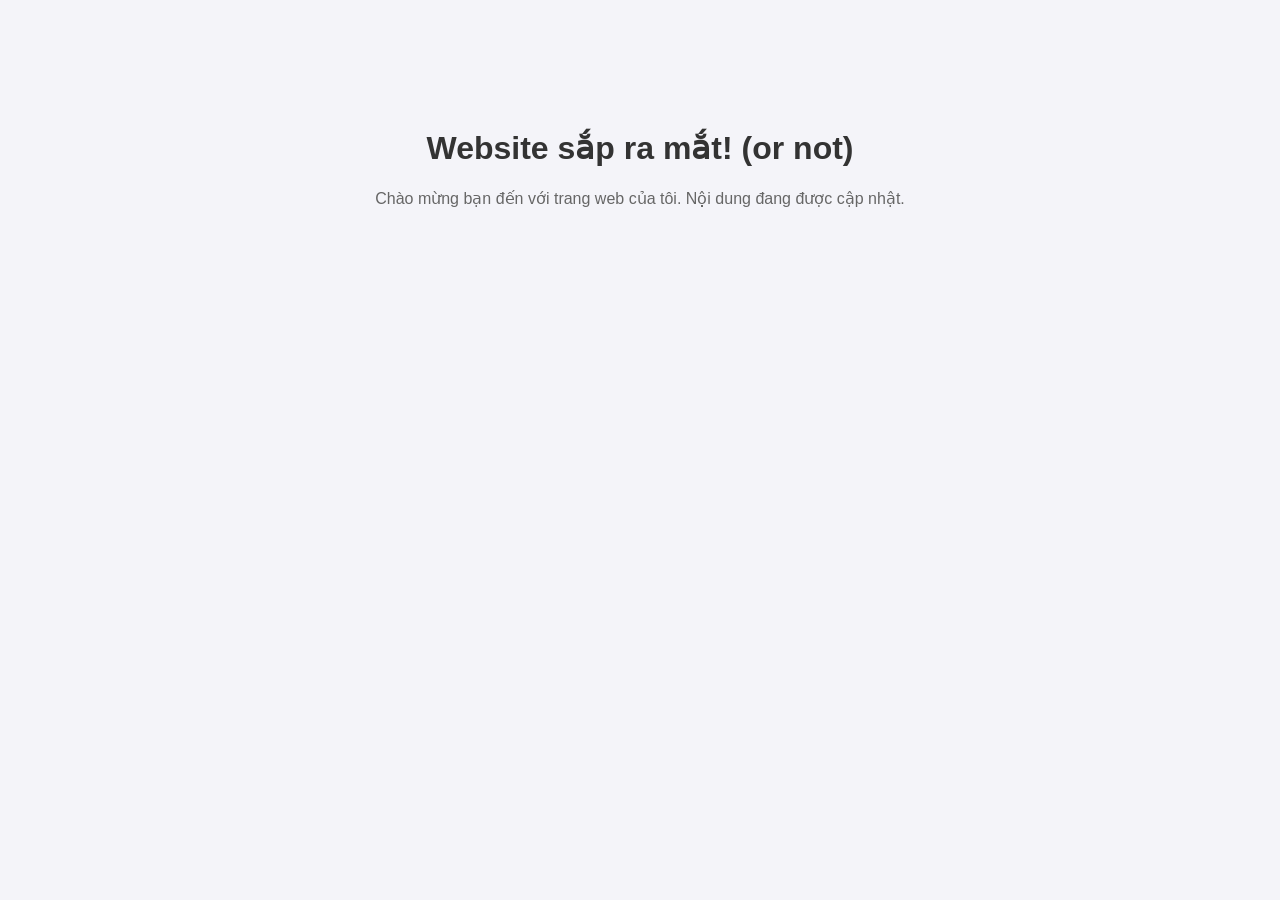
<file: index.html>
<!DOCTYPE html>
<html lang="vi">
<head>
    <meta charset="UTF-8">
    <title>Trang web đang phát triển</title>
    <style>
        body { font-family: Arial, sans-serif; text-align: center; padding-top: 100px; background-color: #f4f4f9; }
        h1 { color: #333; }
        p { color: #666; }
    </style>
</head>
<body>
    <h1>Website sắp ra mắt! (or not)</h1>
    <p>Chào mừng bạn đến với trang web của tôi. Nội dung đang được cập nhật.</p>
</body>
</html>
</file>
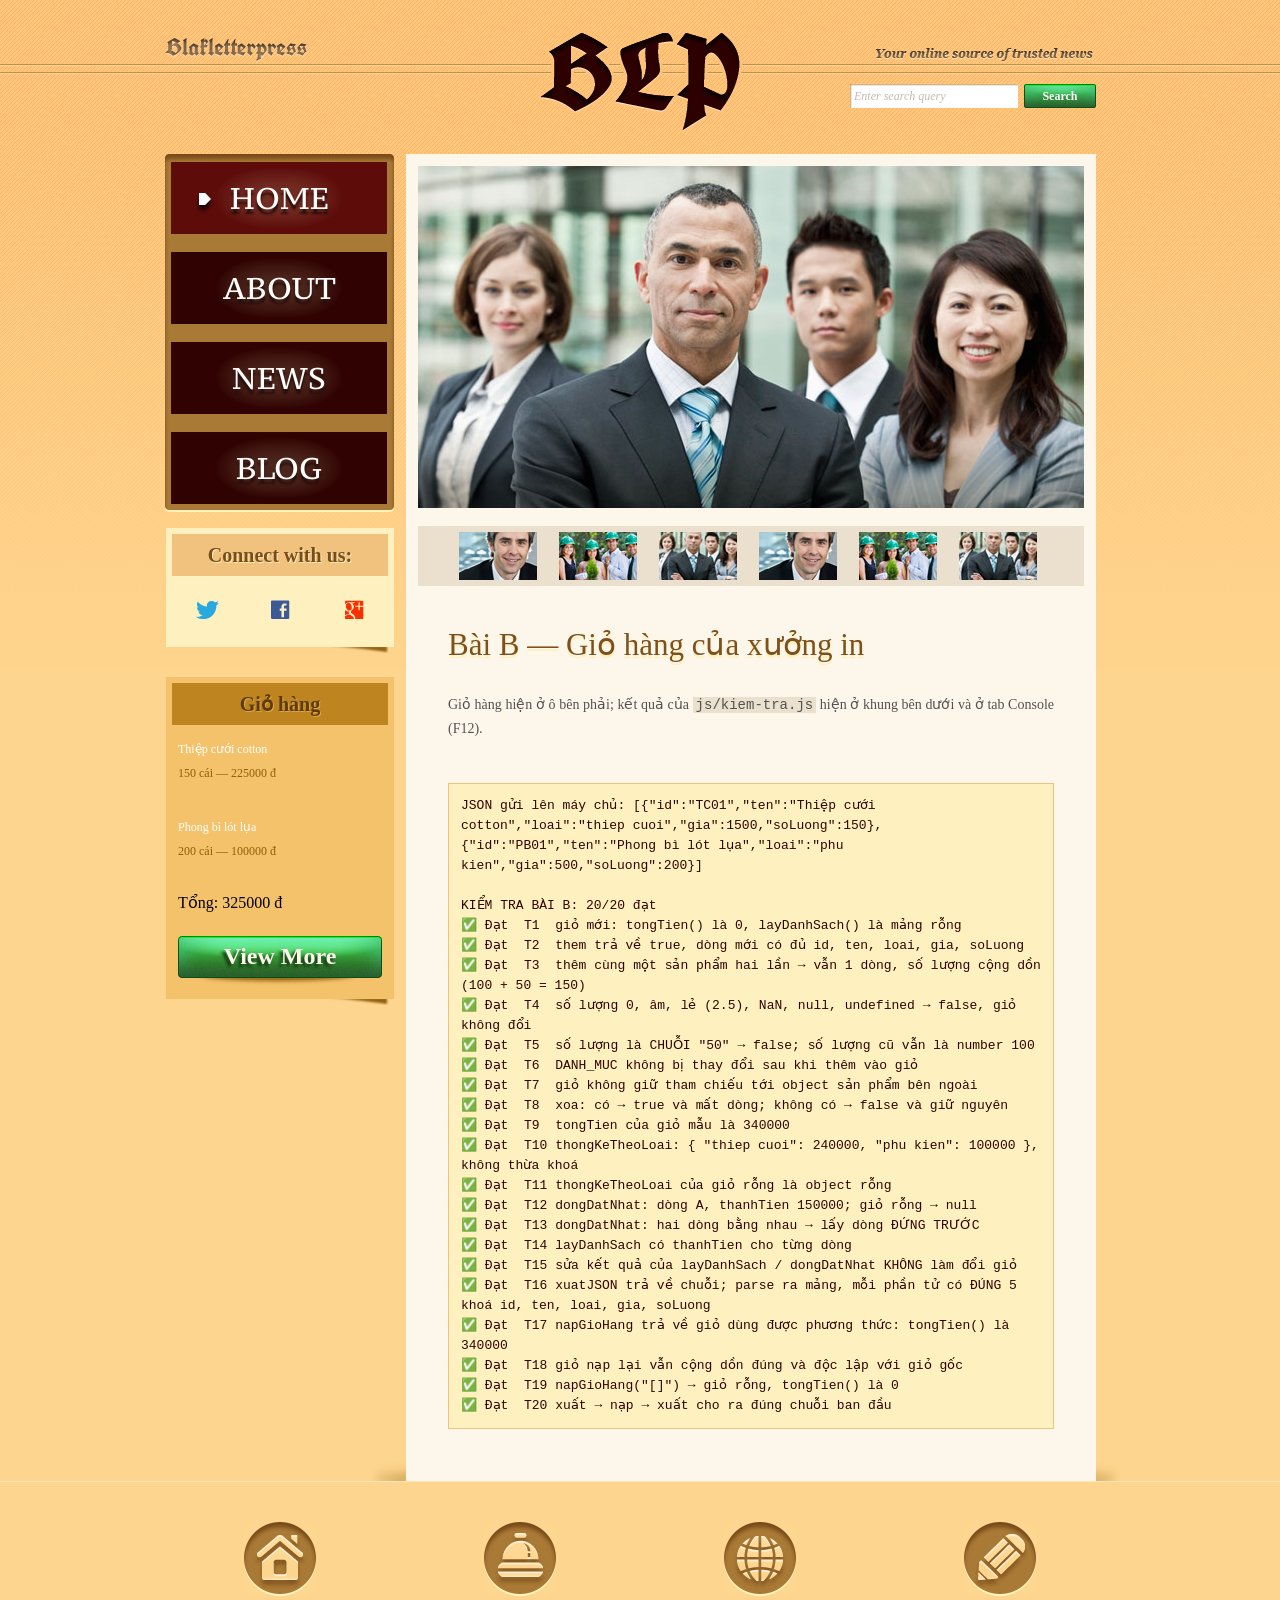
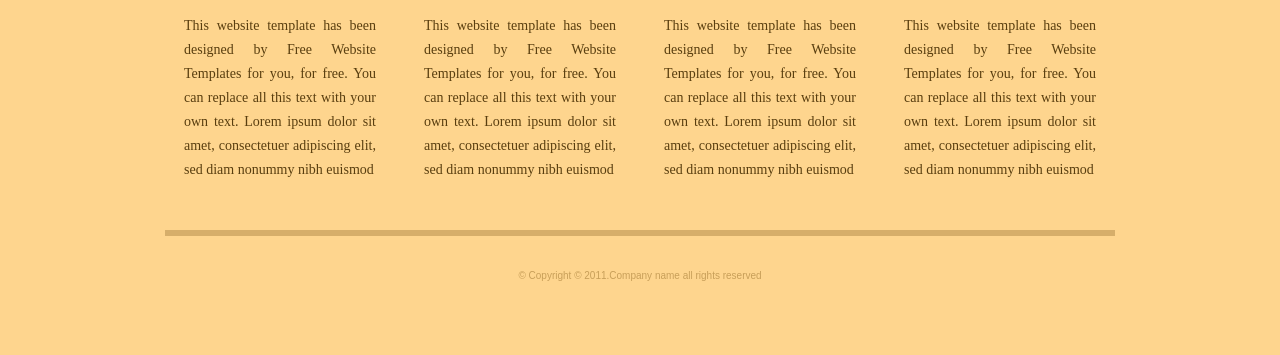
<file: BaiTap2JS/index.html>
<!DOCTYPE html>
<!-- Website template by freewebsitetemplates.com -->
<html>
<head>
	<meta charset="UTF-8">
	<title>Bài B – Giỏ hàng | Blakletterpress</title>
	<link rel="stylesheet" href="css/style.css" type="text/css">
	<link rel="stylesheet" href="css/bai-js.css" type="text/css">
</head>
<body>
	<div id="page">
		<div id="header">
			<div id="motto">
				<a href="index.html" class="sitename"><img src="images/blakletterpress.png" height="24" width="142" alt="SiteName"></a>
				<p>
					<img src="images/header-text.png" height="14" width="218" alt="Text">
				</p>
			</div>
			<div id="logo">
				<a href="index.html"><img src="images/logo.png" alt="LOGO"></a>
			</div>
			<div id="searchbar">
				<form action="#" method="post">
					<input type="text" value="Enter search query" class="txtfield" onBlur="javascript:if(this.value==''){this.value=this.defaultValue;}" onFocus="javascript:if(this.value==this.defaultValue){this.value='';}">
					<input type="submit" value="Search" class="btn">
				</form>
			</div>
		</div>
		<div id="contents">
			<div id="main">
				<div id="gallery">
					<div>
						<img src="images/team-large.jpg" alt="Img">
					</div>
					<ul>
						<li>
							<img src="images/smiling.jpg" alt="Img">
						</li>
						<li>
							<img src="images/ecofriends.jpg" alt="Img">
						</li>
						<li>
							<img src="images/team.jpg" alt="Img">
						</li>
						<li>
							<img src="images/smiling.jpg" alt="Img">
						</li>
						<li>
							<img src="images/ecofriends.jpg" alt="Img">
						</li>
						<li>
							<img src="images/team.jpg" alt="Img">
						</li>
					</ul>
				</div>
				<div class="body">
					<h1>Bài B — Giỏ hàng của xưởng in</h1>
					<p>
						Giỏ hàng hiện ở ô bên phải; kết quả của <code>js/kiem-tra.js</code> hiện ở khung bên dưới và ở tab Console (F12).
					</p>
					<pre id="ket-qua"></pre>
				</div>
			</div>
			<div id="sidebar">
				<div id="navigation">
					<div>
						<ul>
							<li class="selected">
								<a href="index.html">Home</a>
							</li>
							<li>
								<a href="about.html">About</a>
							</li>
							<li>
								<a href="news.html">News</a>
							</li>
							<li>
								<a href="blog.html">Blog</a>
							</li>
						</ul>
					</div>
				</div>
				<div class="section">
					<div id="connect">
						<h2>Connect with us:</h2>
						<a href="http://freewebsitetemplates.com/go/twitter/" target="_blank" class="twitter"></a> <a href="http://freewebsitetemplates.com/go/facebook/" target="_blank" class="facebook"></a> <a href="http://freewebsitetemplates.com/go/googleplus/" target="_blank" class="googleplus"></a>
					</div>
				</div>
				<div class="section">
					<div id="posts">
						<h2>Giỏ hàng</h2>
						<ul id="gio-hang">
							<li>
								<h5>Title Sample One</h5>
								<p>
									Lorem ipsum dolor sit amet, consectetur adipiscing elit. Donec eleifend ligula vel velit varius
								</p>
								<a href="news.html" class="more">Read more</a>
							</li>
							<li>
								<h5>Title Sample One</h5>
								<p>
									Lorem ipsum dolor sit amet, consectetur adipiscing elit. Donec eleifend ligula vel velit varius
								</p>
								<a href="news.html" class="more">Read more</a>
							</li>
						</ul>
						<a href="news.html" class="btn2">View More</a>
					</div>
				</div>
			</div>
		</div>
		<div id="footer">
			<div>
				<ul id="featured">
					<li>
						<a href="index.html" class="home"></a>
						<p>
							This website template has been designed by Free Website Templates for you, for free. You can replace all this text with your own text. Lorem ipsum dolor sit amet, consectetuer adipiscing elit, sed diam nonummy nibh euismod
						</p>
					</li>
					<li>
						<a href="index.html" class="bell"></a>
						<p>
							This website template has been designed by Free Website Templates for you, for free. You can replace all this text with your own text. Lorem ipsum dolor sit amet, consectetuer adipiscing elit, sed diam nonummy nibh euismod
						</p>
					</li>
					<li>
						<a href="index.html" class="globe"></a>
						<p>
							This website template has been designed by Free Website Templates for you, for free. You can replace all this text with your own text. Lorem ipsum dolor sit amet, consectetuer adipiscing elit, sed diam nonummy nibh euismod
						</p>
					</li>
					<li>
						<a href="index.html" class="pencil"></a>
						<p>
							This website template has been designed by Free Website Templates for you, for free. You can replace all this text with your own text. Lorem ipsum dolor sit amet, consectetuer adipiscing elit, sed diam nonummy nibh euismod
						</p>
					</li>
				</ul>
				<p id="footnote">
					© Copyright © 2011.Company name all rights reserved
				</p>
			</div>
		</div>
	</div>
	<script src="js/ho-tro.js"></script>
	<script src="js/bai-b-gio-hang.js"></script>
	<script src="js/kiem-tra.js"></script>
</body>
</html>
</file>
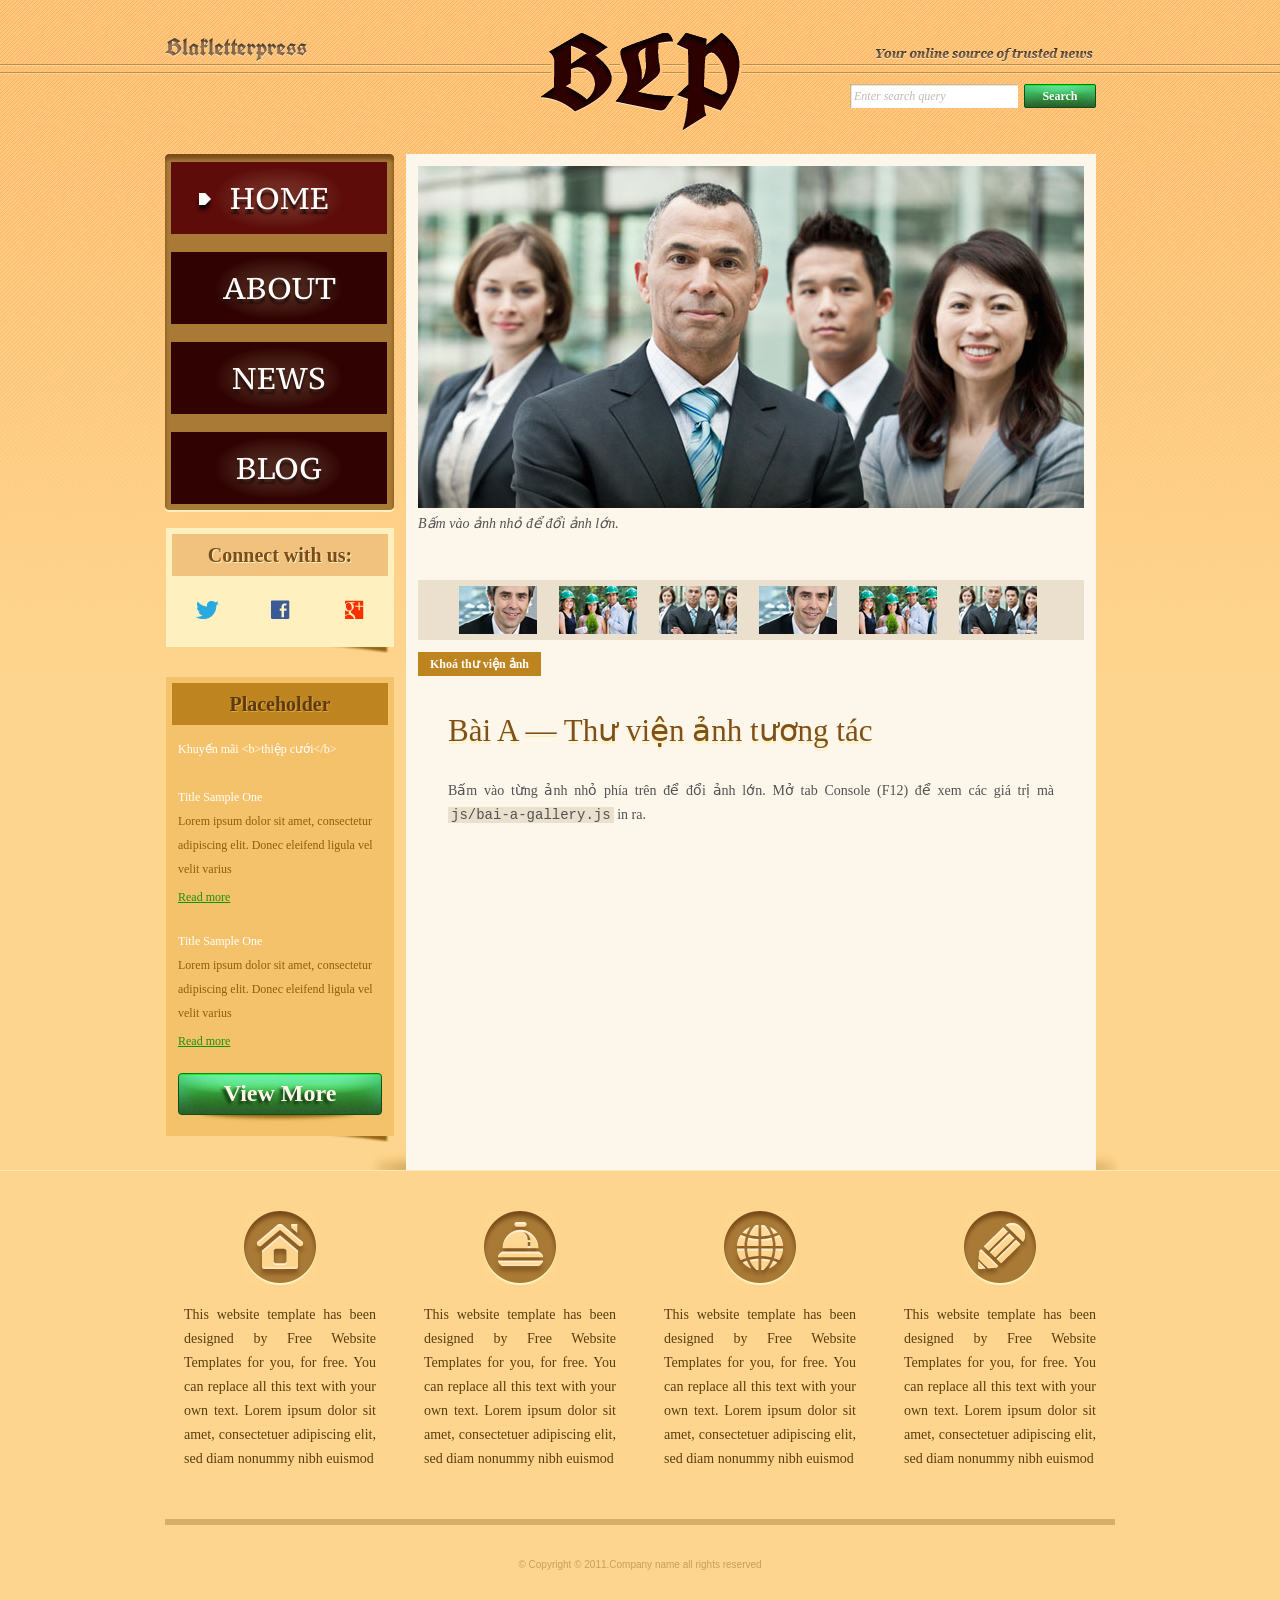
<file: BaiTap3JS/index.html>
<!DOCTYPE html>
<!-- Website template by freewebsitetemplates.com -->
<html>
<head>
	<meta charset="UTF-8">
	<title>Bài A – Thư viện ảnh | Blakletterpress</title>
	<link rel="stylesheet" href="css/style.css" type="text/css">
	<link rel="stylesheet" href="css/bai-js.css" type="text/css">
</head>
<body>
	<div id="page">
		<div id="header">
			<div id="motto">
				<a href="index.html" class="sitename"><img src="images/blakletterpress.png" height="24" width="142" alt="SiteName"></a>
				<p>
					<img src="images/header-text.png" height="14" width="218" alt="Text">
				</p>
			</div>
			<div id="logo">
				<a href="index.html"><img src="images/logo.png" alt="LOGO"></a>
			</div>
			<div id="searchbar">
				<form action="#" method="post">
					<input type="text" id="o-tim-kiem" value="Enter search query" class="txtfield">
					<input type="submit" value="Search" class="btn">
				</form>
			</div>
		</div>
		<div id="contents">
			<div id="main">
				<div id="gallery">
					<div>
						<img src="images/team-large.jpg" alt="Img">
					</div>
					<ul>
						<li>
							<img src="images/smiling.jpg" alt="meeting">
						</li>
						<li>
							<img src="images/ecofriends.jpg" alt="team-large">
						</li>
						<li>
							<img src="images/team.jpg" alt="team-large">
						</li>
						<li>
							<img src="images/smiling.jpg" alt="meeting">
						</li>
						<li>
							<img src="images/ecofriends.jpg" alt="team-large">
						</li>
						<li>
							<img src="images/team.jpg" alt="team-large">
						</li>
					</ul>
					<button type="button" id="nut-khoa">Khoá thư viện ảnh</button>
				</div>
				<div class="body">
					<h1>Bài A — Thư viện ảnh tương tác</h1>
					<p>
						Bấm vào từng ảnh nhỏ phía trên để đổi ảnh lớn. Mở tab Console (F12) để xem các giá trị mà <code>js/bai-a-gallery.js</code> in ra.
					</p>
				</div>
			</div>
			<div id="sidebar">
				<div id="navigation">
					<div>
						<ul>
							<li class="selected">
								<a href="index.html">Home</a>
							</li>
							<li>
								<a href="about.html">About</a>
							</li>
							<li>
								<a href="news.html">News</a>
							</li>
							<li>
								<a href="blog.html">Blog</a>
							</li>
						</ul>
					</div>
				</div>
				<div class="section">
					<div id="connect">
						<h2>Connect with us:</h2>
						<a href="http://freewebsitetemplates.com/go/twitter/" target="_blank" class="twitter"></a> <a href="http://freewebsitetemplates.com/go/facebook/" target="_blank" class="facebook"></a> <a href="http://freewebsitetemplates.com/go/googleplus/" target="_blank" class="googleplus"></a>
					</div>
				</div>
				<div class="section">
					<div id="posts">
						<h2>Placeholder</h2>
						<ul>
							<li>
								<h5>Title Sample One</h5>
								<p>
									Lorem ipsum dolor sit amet, consectetur adipiscing elit. Donec eleifend ligula vel velit varius
								</p>
								<a href="news.html" class="more">Read more</a>
							</li>
							<li>
								<h5>Title Sample One</h5>
								<p>
									Lorem ipsum dolor sit amet, consectetur adipiscing elit. Donec eleifend ligula vel velit varius
								</p>
								<a href="news.html" class="more">Read more</a>
							</li>
						</ul>
						<a href="news.html" class="btn2">View More</a>
					</div>
				</div>
			</div>
		</div>
		<div id="footer">
			<div>
				<ul id="featured">
					<li>
						<a href="index.html" class="home"></a>
						<p>
							This website template has been designed by Free Website Templates for you, for free. You can replace all this text with your own text. Lorem ipsum dolor sit amet, consectetuer adipiscing elit, sed diam nonummy nibh euismod
						</p>
					</li>
					<li>
						<a href="index.html" class="bell"></a>
						<p>
							This website template has been designed by Free Website Templates for you, for free. You can replace all this text with your own text. Lorem ipsum dolor sit amet, consectetuer adipiscing elit, sed diam nonummy nibh euismod
						</p>
					</li>
					<li>
						<a href="index.html" class="globe"></a>
						<p>
							This website template has been designed by Free Website Templates for you, for free. You can replace all this text with your own text. Lorem ipsum dolor sit amet, consectetuer adipiscing elit, sed diam nonummy nibh euismod
						</p>
					</li>
					<li>
						<a href="index.html" class="pencil"></a>
						<p>
							This website template has been designed by Free Website Templates for you, for free. You can replace all this text with your own text. Lorem ipsum dolor sit amet, consectetuer adipiscing elit, sed diam nonummy nibh euismod
						</p>
					</li>
				</ul>
				<p id="footnote">
					© Copyright © 2011.Company name all rights reserved
				</p>
			</div>
		</div>
	</div>
	<script src="js/bai-a-gallery.js"></script>
</body>
</html>
</file>
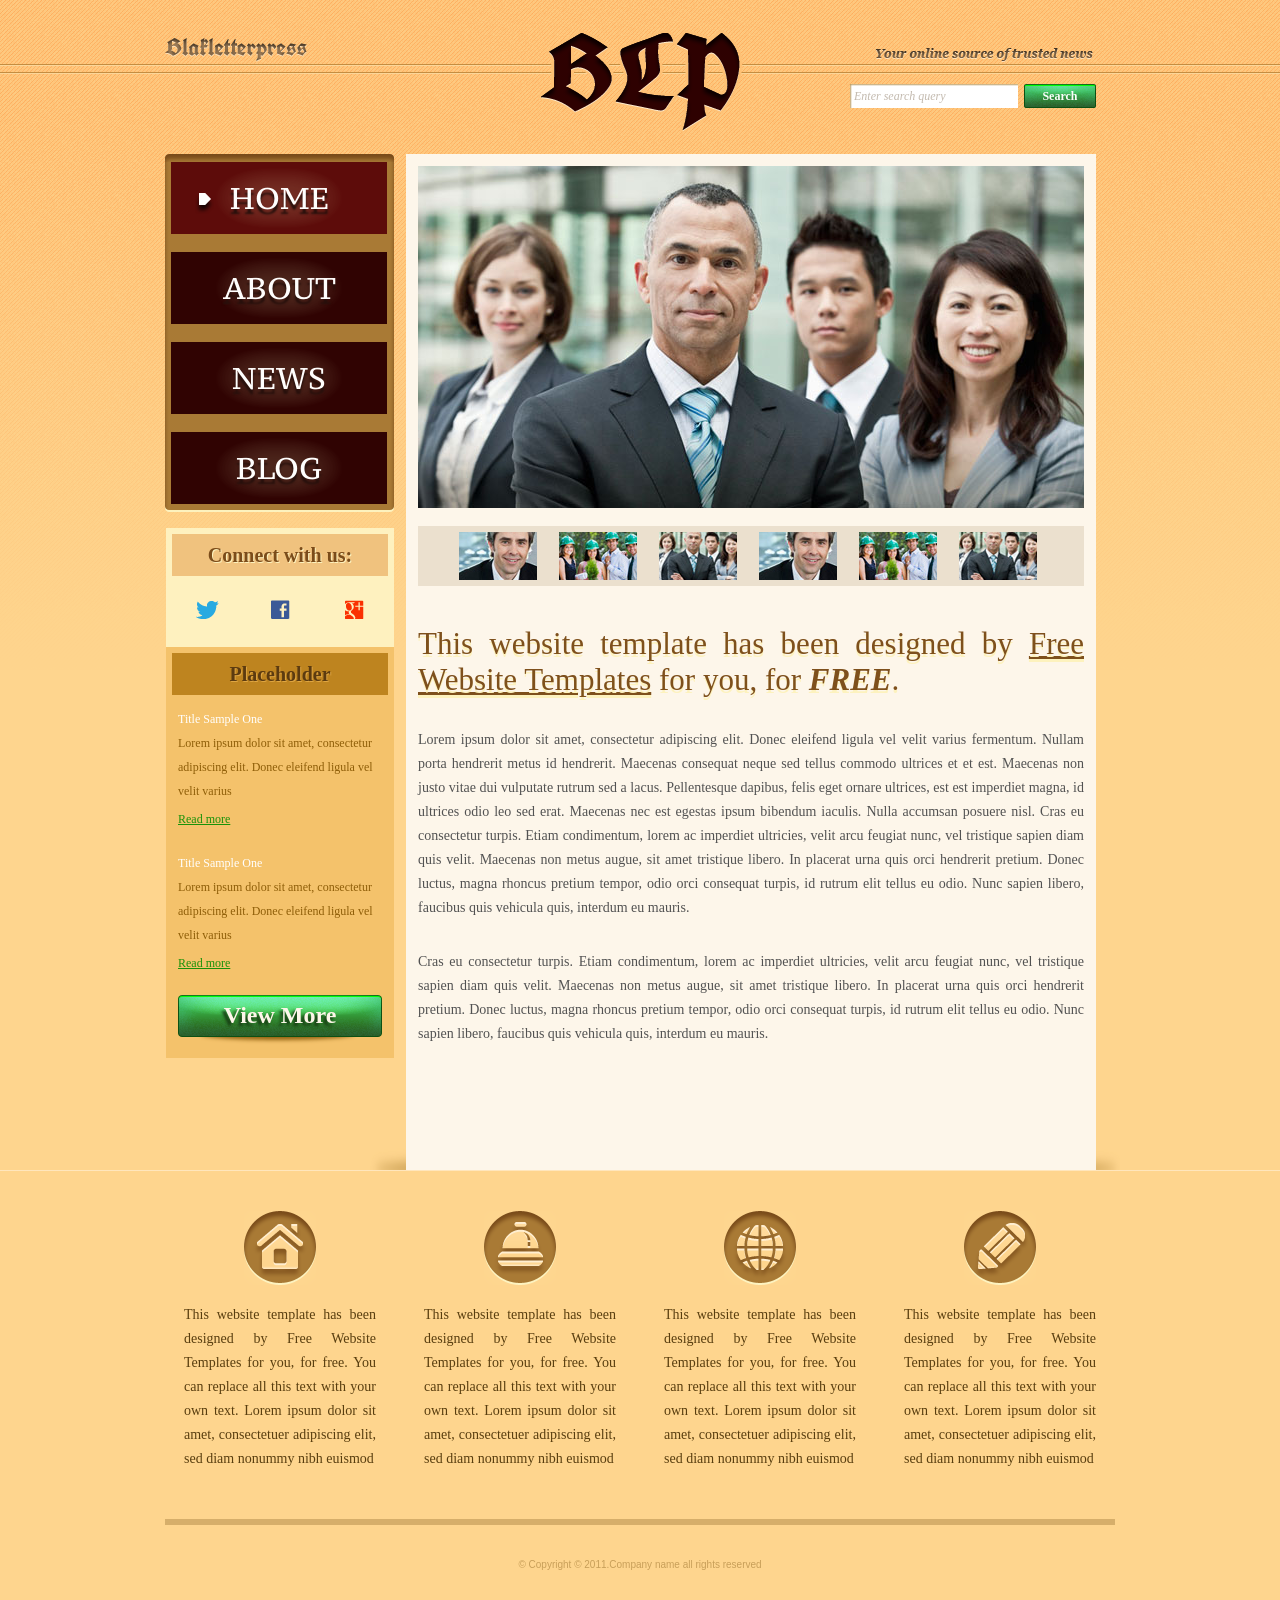
<file: index_new.html>
<!DOCTYPE html>
<!-- Website template by freewebsitetemplates.com -->
<!-- Sửa: thêm lang="en" cho thẻ html để hỗ trợ SEO và accessibility -->
<html lang="en">
<head>
	<meta charset="UTF-8">
	<title>Blakletterpress Website Template</title>
	<link rel="stylesheet" href="css/style.css" type="text/css">
</head>
<body>
	<div id="page">
		<!-- ============================================================
		     Sửa: <div id="header"> -> <header id="header">
		     Lý do: <header> là thẻ semantic HTML5 dùng cho phần đầu trang,
		     giúp search engine hiểu đây là vùng giới thiệu/điều hướng chính.
		     ============================================================ -->
		<header id="header">
			<div id="motto">
				<a href="index.html" class="sitename"><img src="images/blakletterpress.png" height="24" width="142" alt="SiteName"></a>
				<p>
					<img src="images/header-text.png" height="14" width="218" alt="Text">
				</p>
			</div>
			<div id="logo">
				<a href="index.html"><img src="images/logo.png" alt="LOGO"></a>
			</div>
			<div id="searchbar">
				<form action="#" method="post">
					<input type="text" value="Enter search query" class="txtfield" onBlur="javascript:if(this.value==''){this.value=this.defaultValue;}" onFocus="javascript:if(this.value==this.defaultValue){this.value='';}">
					<input type="submit" value="Search" class="btn">
				</form>
			</div>
		</header>

		<!-- Giữ nguyên <div id="contents"> vì đây là wrapper layout (grid/flex), không mang ý nghĩa nội dung -->
		<div id="contents">

			<!-- ============================================================
			     Sửa: <div id="main"> -> <main id="main">
			     Lý do: <main> đánh dấu vùng nội dung chính của trang, mỗi trang
			     chỉ nên có 1 thẻ <main>. Giúp SEO xác định nội dung cốt lõi.
			     ============================================================ -->
			<main id="main">

				<!-- Sửa: <div id="gallery"> -> <section id="gallery">
				     Lý do: Đây là một khu vực nội dung độc lập (thư viện ảnh),
				     <section> phù hợp hơn <div>. -->
				<section id="gallery">
					<div>
						<img src="images/team-large.jpg" alt="Img">
					</div>
					<ul>
						<li>
							<img src="images/smiling.jpg" alt="Img">
						</li>
						<li>
							<img src="images/ecofriends.jpg" alt="Img">
						</li>
						<li>
							<img src="images/team.jpg" alt="Img">
						</li>
						<li>
							<img src="images/smiling.jpg" alt="Img">
						</li>
						<li>
							<img src="images/ecofriends.jpg" alt="Img">
						</li>
						<li>
							<img src="images/team.jpg" alt="Img">
						</li>
					</ul>
				</section>

				<!-- Sửa: <div class="body"> -> <article class="body">
				     Lý do: Khối này chứa thẻ <h1> và các đoạn văn mô tả nội dung
				     chính -> đây là một "article" (bài viết/khối nội dung độc lập). -->
				<article class="body">
					<h1>This website template has been designed by <a href="http://www.freewebsitetemplates.com/">Free Website Templates</a> for you, for <em>free</em>.</h1>
					<p>
						Lorem ipsum dolor sit amet, consectetur adipiscing elit. Donec eleifend ligula vel velit varius fermentum. Nullam porta hendrerit metus id hendrerit. Maecenas consequat neque sed tellus commodo ultrices et et est. Maecenas non justo vitae dui vulputate rutrum sed a lacus. Pellentesque dapibus, felis eget ornare ultrices, est est imperdiet magna, id ultrices odio leo sed erat. Maecenas nec est egestas ipsum bibendum iaculis. Nulla accumsan posuere nisl. Cras eu consectetur turpis. Etiam condimentum, lorem ac imperdiet ultricies, velit arcu feugiat nunc, vel tristique sapien diam quis velit. Maecenas non metus augue, sit amet tristique libero. In placerat urna quis orci hendrerit pretium. Donec luctus, magna rhoncus pretium tempor, odio orci consequat turpis, id rutrum elit tellus eu odio. Nunc sapien libero, faucibus quis vehicula quis, interdum eu mauris.
					</p>
					<p>
						Cras eu consectetur turpis. Etiam condimentum, lorem ac imperdiet ultricies, velit arcu feugiat nunc, vel tristique sapien diam quis velit. Maecenas non metus augue, sit amet tristique libero. In placerat urna quis orci hendrerit pretium. Donec luctus, magna rhoncus pretium tempor, odio orci consequat turpis, id rutrum elit tellus eu odio. Nunc sapien libero, faucibus quis vehicula quis, interdum eu mauris.
					</p>
				</article>
			</main>

			<!-- ============================================================
			     Sửa: <div id="sidebar"> -> <aside id="sidebar">
			     Lý do: <aside> dùng cho nội dung phụ trợ bên cạnh nội dung chính
			     (sidebar, quảng cáo, liên kết phụ...).
			     ============================================================ -->
			<aside id="sidebar">

				<!-- Sửa: <div id="navigation"> -> <nav id="navigation">
				     Lý do: <nav> dành riêng cho các khối điều hướng (menu). -->
				<nav id="navigation">
					<div>
						<ul>
							<li class="selected">
								<a href="index.html">Home</a>
							</li>
							<li>
								<a href="about.html">About</a>
							</li>
							<li>
								<a href="news.html">News</a>
							</li>
							<li>
								<a href="blog.html">Blog</a>
							</li>
						</ul>
					</div>
				</nav>

				<!-- Sửa: <div class="section"> -> <section class="section">
				     Lý do: Mỗi khối này là một section độc lập trong sidebar. -->
				<section class="section">
					<div id="connect">
						<h2>Connect with us:</h2>
						<a href="http://freewebsitetemplates.com/go/twitter/" target="_blank" class="twitter"></a> <a href="http://freewebsitetemplates.com/go/facebook/" target="_blank" class="facebook"></a> <a href="http://freewebsitetemplates.com/go/googleplus/" target="_blank" class="googleplus"></a>
					</div>
				</section>

				<!-- Sửa: <div class="section"> -> <section class="section"> -->
				<section class="section">
					<div id="posts">
						<h2>Placeholder</h2>
						<ul>
							<li>
								<h5>Title Sample One</h5>
								<p>
									Lorem ipsum dolor sit amet, consectetur adipiscing elit. Donec eleifend ligula vel velit varius
								</p>
								<a href="news.html" class="more">Read more</a>
							</li>
							<li>
								<h5>Title Sample One</h5>
								<p>
									Lorem ipsum dolor sit amet, consectetur adipiscing elit. Donec eleifend ligula vel velit varius
								</p>
								<a href="news.html" class="more">Read more</a>
							</li>
						</ul>
						<a href="news.html" class="btn2">View More</a>
					</div>
				</section>
			</aside>
		</div>

		<!-- ============================================================
		     Sửa: <div id="footer"> -> <footer id="footer">
		     Lý do: <footer> dùng cho phần chân trang, chứa thông tin bản quyền,
		     liên kết phụ, v.v.
		     ============================================================ -->
		<footer id="footer">
			<div>
				<ul id="featured">
					<li>
						<a href="index.html" class="home"></a>
						<p>
							This website template has been designed by Free Website Templates for you, for free. You can replace all this text with your own text. Lorem ipsum dolor sit amet, consectetuer adipiscing elit, sed diam nonummy nibh euismod
						</p>
					</li>
					<li>
						<a href="index.html" class="bell"></a>
						<p>
							This website template has been designed by Free Website Templates for you, for free. You can replace all this text with your own text. Lorem ipsum dolor sit amet, consectetuer adipiscing elit, sed diam nonummy nibh euismod
						</p>
					</li>
					<li>
						<a href="index.html" class="globe"></a>
						<p>
							This website template has been designed by Free Website Templates for you, for free. You can replace all this text with your own text. Lorem ipsum dolor sit amet, consectetuer adipiscing elit, sed diam nonummy nibh euismod
						</p>
					</li>
					<li>
						<a href="index.html" class="pencil"></a>
						<p>
							This website template has been designed by Free Website Templates for you, for free. You can replace all this text with your own text. Lorem ipsum dolor sit amet, consectetuer adipiscing elit, sed diam nonummy nibh euismod
						</p>
					</li>
				</ul>
				<p id="footnote">
					© Copyright © 2011.Company name all rights reserved
				</p>
			</div>
		</footer>
	</div>
</body>
</html>
</file>
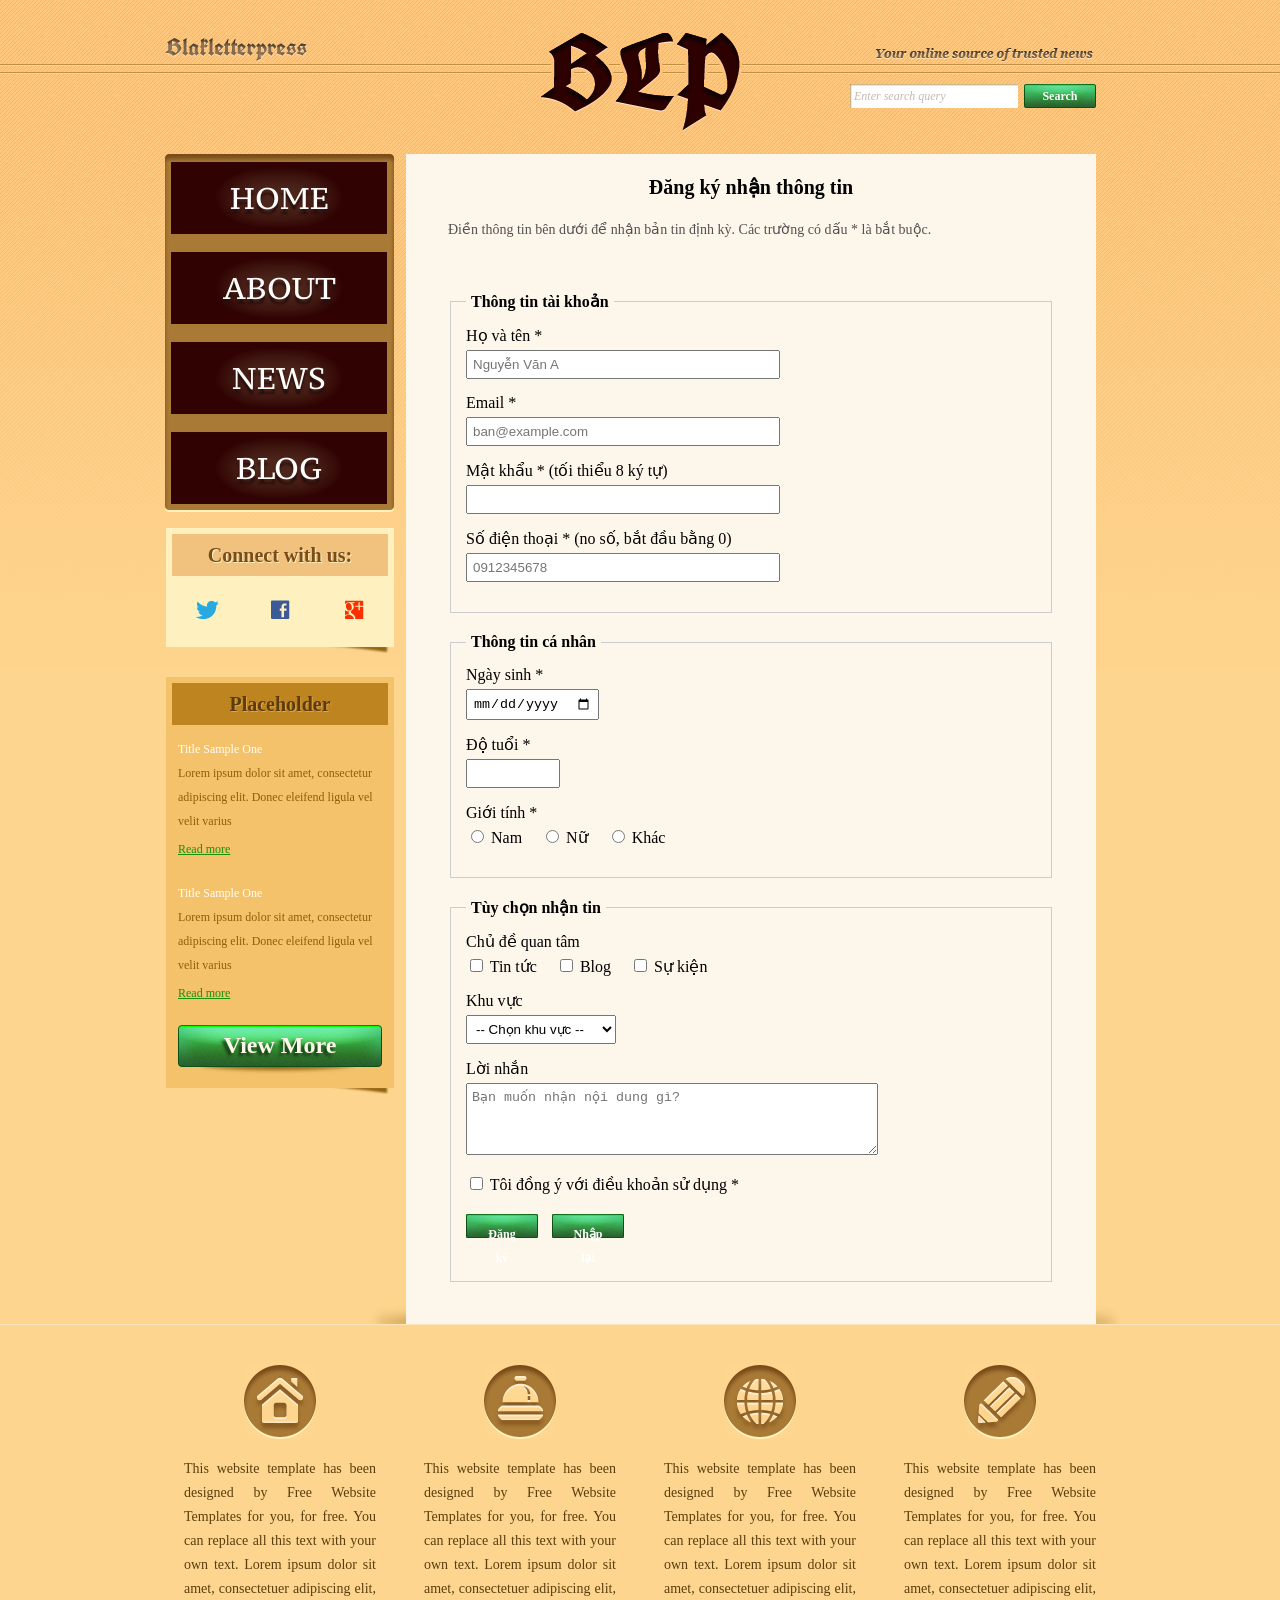
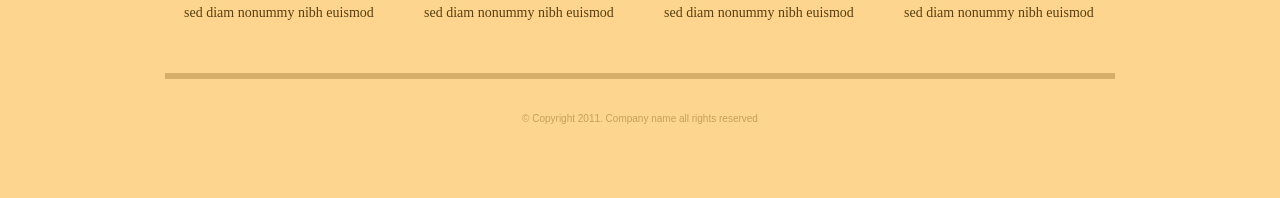
<file: register.html>
<!doctype html>
<!-- Website template by freewebsitetemplates.com -->
<html lang="vi">
  <head>
    <meta charset="UTF-8" />
    <title>Đăng ký nhận thông tin - Blakletterpress Website Template</title>
    <!-- Liên kết đến file CSS chung của template -->
    <link rel="stylesheet" href="css/style.css" type="text/css" />
  </head>
  <body>
    <div id="page">
      <!-- ================= HEADER ================= -->
      <div id="header">
        <div id="motto">
          <a href="index.html" class="sitename brand"
            ><img
              src="images/blakletterpress.png"
              height="24"
              width="142"
              alt="SiteName"
          /></a>
          <p>
            <img
              src="images/header-text.png"
              height="14"
              width="218"
              alt="Text"
            />
          </p>
        </div>
        <div id="logo">
          <a href="index.html"><img src="images/logo.png" alt="LOGO" /></a>
        </div>
        <div id="searchbar">
          <form action="#" method="post">
            <input
              type="text"
              value="Enter search query"
              class="txtfield"
              onBlur="javascript:if(this.value==''){this.value=this.defaultValue;}"
              onFocus="javascript:if(this.value==this.defaultValue){this.value='';}"
            />
            <input type="submit" value="Search" class="btn" />
          </form>
        </div>
      </div>

      <!-- ================= NỘI DUNG CHÍNH ================= -->
      <div id="contents">
        <div id="main">
          <div class="body">
            <!-- Tiêu đề trang đăng ký -->
            <h2 style="margin-bottom: 10px">Đăng ký nhận thông tin</h2>
            <!-- Mô tả ngắn gọn -->
            <p style="margin-bottom: 20px">
              Điền thông tin bên dưới để nhận bản tin định kỳ. Các trường có dấu
              * là bắt buộc.
            </p>

            <!-- FORM ĐĂNG KÝ -->
            <form action="#" method="post" id="register-form">
              <!-- NHÓM 1: THÔNG TIN TÀI KHOẢN -->
              <fieldset
                style="
                  border: 1px solid #ccc;
                  padding: 15px;
                  margin-bottom: 20px;
                "
              >
                <legend style="font-weight: bold; padding: 0 5px">
                  Thông tin tài khoản
                </legend>

                <div class="form-group" style="margin-bottom: 15px">
                  <label
                    for="fullname"
                    style="display: block; margin-bottom: 5px"
                    >Họ và tên *</label
                  >
                  <input
                    type="text"
                    id="fullname"
                    name="fullname"
                    placeholder="Nguyễn Văn A"
                    required
                    style="width: 100%; max-width: 300px; padding: 5px"
                  />
                </div>

                <div class="form-group" style="margin-bottom: 15px">
                  <label for="email" style="display: block; margin-bottom: 5px"
                    >Email *</label
                  >
                  <input
                    type="email"
                    id="email"
                    name="email"
                    placeholder="ban@example.com"
                    required
                    style="width: 100%; max-width: 300px; padding: 5px"
                  />
                </div>

                <div class="form-group" style="margin-bottom: 15px">
                  <label
                    for="password"
                    style="display: block; margin-bottom: 5px"
                    >Mật khẩu * (tối thiểu 8 ký tự)</label
                  >
                  <input
                    type="password"
                    id="password"
                    name="password"
                    minlength="8"
                    required
                    style="width: 100%; max-width: 300px; padding: 5px"
                  />
                </div>

                <div class="form-group" style="margin-bottom: 15px">
                  <label for="phone" style="display: block; margin-bottom: 5px"
                    >Số điện thoại * (no số, bắt đầu bằng 0)</label
                  >
                  <input
                    type="tel"
                    id="phone"
                    name="phone"
                    pattern="0[0-9]{9,10}"
                    placeholder="0912345678"
                    required
                    style="width: 100%; max-width: 300px; padding: 5px"
                  />
                </div>
              </fieldset>

              <!-- NHÓM 2: THÔNG TIN CÁ NHÂN -->
              <fieldset
                style="
                  border: 1px solid #ccc;
                  padding: 15px;
                  margin-bottom: 20px;
                "
              >
                <legend style="font-weight: bold; padding: 0 5px">
                  Thông tin cá nhân
                </legend>

                <div class="form-group" style="margin-bottom: 15px">
                  <label for="dob" style="display: block; margin-bottom: 5px"
                    >Ngày sinh *</label
                  >
                  <input
                    type="date"
                    id="dob"
                    name="dob"
                    required
                    style="padding: 5px"
                  />
                </div>

                <div class="form-group" style="margin-bottom: 15px">
                  <label for="age" style="display: block; margin-bottom: 5px"
                    >Độ tuổi *</label
                  >
                  <input
                    type="number"
                    id="age"
                    name="age"
                    min="1"
                    max="120"
                    required
                    style="width: 80px; padding: 5px"
                  />
                </div>

                <div class="form-group" style="margin-bottom: 15px">
                  <label style="display: block; margin-bottom: 5px"
                    >Giới tính *</label
                  >
                  <label style="margin-right: 15px"
                    ><input type="radio" name="gender" value="nam" required />
                    Nam</label
                  >
                  <label style="margin-right: 15px"
                    ><input type="radio" name="gender" value="nu" /> Nữ</label
                  >
                  <label
                    ><input type="radio" name="gender" value="khac" />
                    Khác</label
                  >
                </div>
              </fieldset>

              <!-- NHÓM 3: TÙY CHỌN NHẬN TIN -->
              <fieldset
                style="
                  border: 1px solid #ccc;
                  padding: 15px;
                  margin-bottom: 20px;
                "
              >
                <legend style="font-weight: bold; padding: 0 5px">
                  Tùy chọn nhận tin
                </legend>

                <div class="form-group" style="margin-bottom: 15px">
                  <label style="display: block; margin-bottom: 5px"
                    >Chủ đề quan tâm</label
                  >
                  <label style="margin-right: 15px"
                    ><input type="checkbox" name="topics" value="tin-tuc" /> Tin
                    tức</label
                  >
                  <label style="margin-right: 15px"
                    ><input type="checkbox" name="topics" value="blog" />
                    Blog</label
                  >
                  <label
                    ><input type="checkbox" name="topics" value="su-kien" /> Sự
                    kiện</label
                  >
                </div>

                <div class="form-group" style="margin-bottom: 15px">
                  <label for="area" style="display: block; margin-bottom: 5px"
                    >Khu vực</label
                  >
                  <select
                    id="area"
                    name="area"
                    style="padding: 5px; min-width: 150px"
                  >
                    <option value="">-- Chọn khu vực --</option>
                    <option value="hanoi">Hà Nội</option>
                    <option value="hcm">TP. Hồ Chí Minh</option>
                    <option value="danang">Đà Nẵng</option>
                    <option value="other">Khu vực khác</option>
                  </select>
                </div>

                <div class="form-group" style="margin-bottom: 15px">
                  <label
                    for="message"
                    style="display: block; margin-bottom: 5px"
                    >Lời nhắn</label
                  >
                  <textarea
                    id="message"
                    name="message"
                    rows="4"
                    placeholder="Bạn muốn nhận nội dung gì?"
                    style="width: 100%; max-width: 400px; padding: 5px"
                  ></textarea>
                </div>

                <div class="form-group" style="margin-bottom: 20px">
                  <label
                    ><input type="checkbox" name="terms" required /> Tôi đồng ý
                    với điều khoản sử dụng *</label
                  >
                </div>

                <!-- Nút gửi và nút nhập lại -->
                <div class="form-actions">
                  <button
                    type="submit"
                    class="btn"
                    style="
                      background-color: #4caf50;
                      color: white;
                      padding: 8px 15px;
                      border: none;
                      cursor: pointer;
                      margin-right: 10px;
                    "
                  >
                    Đăng ký
                  </button>
                  <button
                    type="reset"
                    class="btn"
                    style="
                      background-color: #4caf50;
                      color: white;
                      padding: 8px 15px;
                      border: none;
                      cursor: pointer;
                    "
                  >
                    Nhập lại
                  </button>
                </div>
              </fieldset>
            </form>
          </div>
        </div>

        <!-- ================= SIDEBAR ================= -->
        <div id="sidebar">
          <div id="navigation">
            <div>
              <ul>
                <li>
                  <a href="index.html">Home</a>
                </li>
                <li>
                  <a href="about.html">About</a>
                </li>
                <li>
                  <a href="news.html">News</a>
                </li>
                <li>
                  <a href="blog.html">Blog</a>
                </li>
              </ul>
            </div>
          </div>
          <div class="section">
            <div id="connect">
              <h2>Connect with us:</h2>
              <a
                href="http://freewebsitetemplates.com/go/twitter/"
                target="_blank"
                class="twitter"
              ></a>
              <a
                href="http://freewebsitetemplates.com/go/facebook/"
                target="_blank"
                class="facebook"
              ></a>
              <a
                href="http://freewebsitetemplates.com/go/googleplus/"
                target="_blank"
                class="googleplus"
              ></a>
            </div>
          </div>
          <div class="section">
            <div id="posts">
              <h2>Placeholder</h2>
              <ul>
                <li>
                  <h5>Title Sample One</h5>
                  <p>
                    Lorem ipsum dolor sit amet, consectetur adipiscing elit.
                    Donec eleifend ligula vel velit varius
                  </p>
                  <a href="news.html" class="more">Read more</a>
                </li>
                <li>
                  <h5>Title Sample One</h5>
                  <p>
                    Lorem ipsum dolor sit amet, consectetur adipiscing elit.
                    Donec eleifend ligula vel velit varius
                  </p>
                  <a href="news.html" class="more">Read more</a>
                </li>
              </ul>
              <a href="blog.html" class="btn2">View More</a>
            </div>
          </div>
        </div>
      </div>

      <!-- ================= FOOTER ================= -->
      <div id="footer">
        <div>
          <ul id="featured">
            <li>
              <a href="index.html" class="home"></a>
              <p>
                This website template has been designed by Free Website
                Templates for you, for free. You can replace all this text with
                your own text. Lorem ipsum dolor sit amet, consectetuer
                adipiscing elit, sed diam nonummy nibh euismod
              </p>
            </li>
            <li>
              <a href="index.html" class="bell"></a>
              <p>
                This website template has been designed by Free Website
                Templates for you, for free. You can replace all this text with
                your own text. Lorem ipsum dolor sit amet, consectetuer
                adipiscing elit, sed diam nonummy nibh euismod
              </p>
            </li>
            <li>
              <a href="index.html" class="globe"></a>
              <p>
                This website template has been designed by Free Website
                Templates for you, for free. You can replace all this text with
                your own text. Lorem ipsum dolor sit amet, consectetuer
                adipiscing elit, sed diam nonummy nibh euismod
              </p>
            </li>
            <li>
              <a href="index.html" class="pencil"></a>
              <p>
                This website template has been designed by Free Website
                Templates for you, for free. You can replace all this text with
                your own text. Lorem ipsum dolor sit amet, consectetuer
                adipiscing elit, sed diam nonummy nibh euismod
              </p>
            </li>
          </ul>
          <p id="footnote">
            © Copyright 2011. Company name all rights reserved
          </p>
        </div>
      </div>
    </div>
  </body>
</html>
</file>
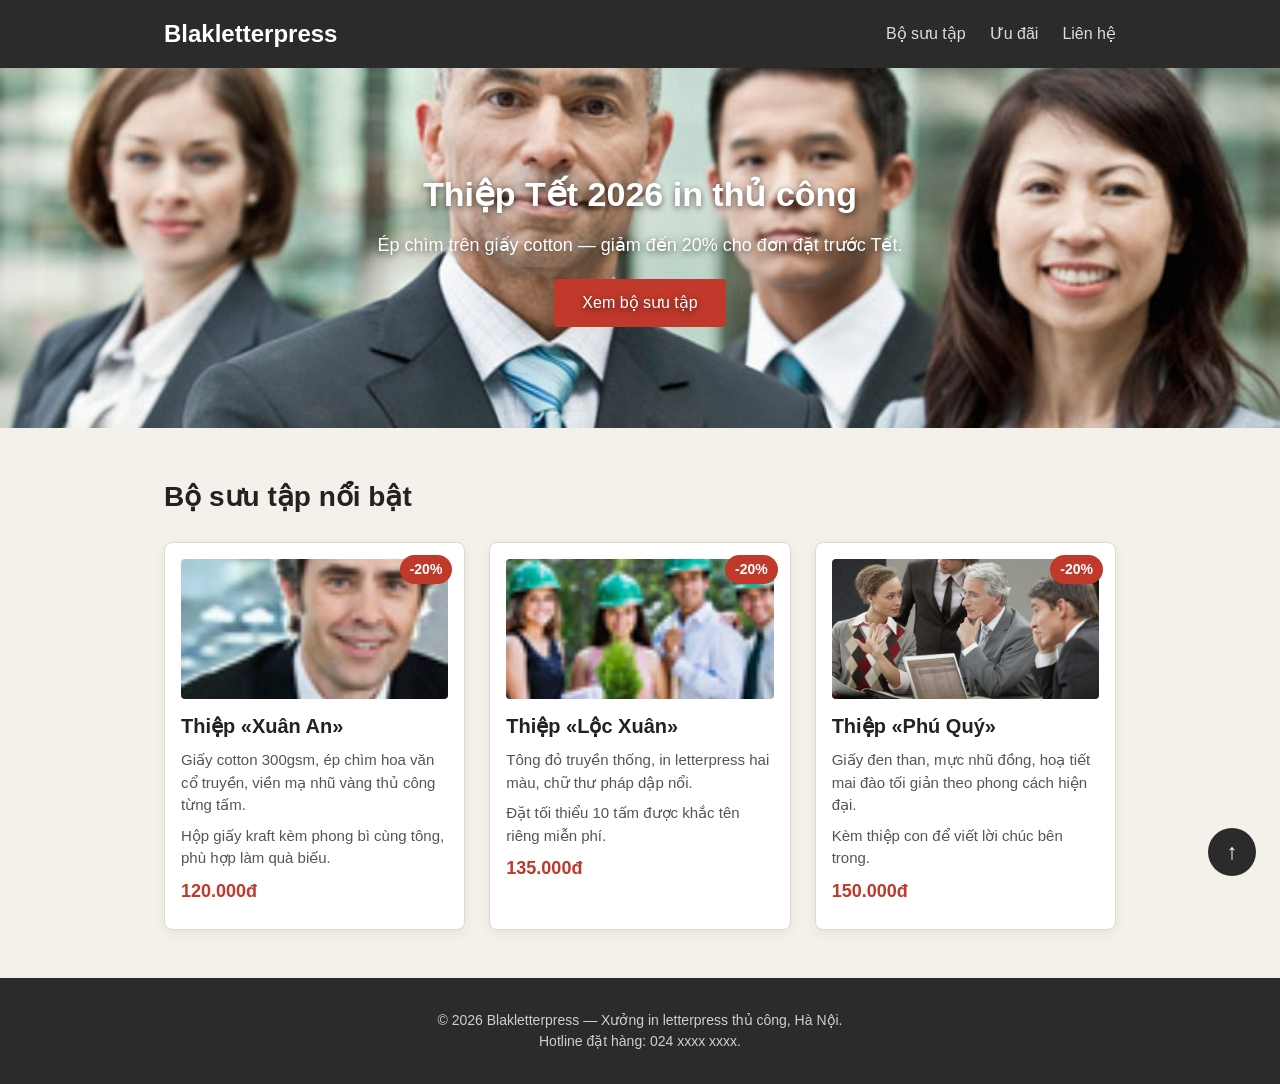
<file: Assignment031/trang.html>
<!DOCTYPE html>
<html lang="vi">
<head>
	<meta charset="UTF-8">
	<meta name="viewport" content="width=device-width, initial-scale=1.0">
	<title>Khuyến mãi thiệp Tết 2026 — Blakletterpress</title>
	<link rel="stylesheet" href="style-loi.css">
</head>
<body>
	<header class="site-header">
		<div class="header-inner">
			<a href="#" class="brand">Blakletterpress</a>
			<nav class="main-nav">
				<ul>
					<li><a href="#bo-suu-tap">Bộ sưu tập</a></li>
					<li><a href="#uu-dai">Ưu đãi</a></li>
					<li><a href="#lien-he">Liên hệ</a></li>
				</ul>
			</nav>
		</div>
	</header>

	<section class="hero">
		<img class="hero-bg" src="./images/team-large.jpg" alt="Xưởng in letterpress Blakletterpress">
		<div class="hero-overlay">
			<h1>Thiệp Tết 2026 in thủ công</h1>
			<p>Ép chìm trên giấy cotton — giảm đến 20% cho đơn đặt trước Tết.</p>
			<a href="#bo-suu-tap" class="hero-btn">Xem bộ sưu tập</a>
		</div>
	</section>

	<main>
		<section id="bo-suu-tap" class="products">
			<h2>Bộ sưu tập nổi bật</h2>
			<div class="card-list">

				<article class="card">
					<span class="badge">-20%</span>
					<img src="./images/smiling.jpg" alt="Thiệp Xuân An">
					<div class="card-body">
						<h3>Thiệp &laquo;Xuân An&raquo;</h3>
						<p>Giấy cotton 300gsm, ép chìm hoa văn cổ truyền, viền mạ nhũ vàng thủ công từng tấm.</p>
						<p>Hộp giấy kraft kèm phong bì cùng tông, phù hợp làm quà biếu.</p>
						<p class="price">120.000đ</p>
					</div>
				</article>

				<article class="card">
					<span class="badge">-20%</span>
					<img src="./images/ecofriends.jpg" alt="Thiệp Lộc Xuân">
					<div class="card-body">
						<h3>Thiệp &laquo;Lộc Xuân&raquo;</h3>
						<p>Tông đỏ truyền thống, in letterpress hai màu, chữ thư pháp dập nổi.</p>
						<p>Đặt tối thiểu 10 tấm được khắc tên riêng miễn phí.</p>
						<p class="price">135.000đ</p>
					</div>
				</article>

				<article class="card">
					<span class="badge">-20%</span>
					<img src="./images/meeting.jpg" alt="Thiệp Phú Quý">
					<div class="card-body">
						<h3>Thiệp &laquo;Phú Quý&raquo;</h3>
						<p>Giấy đen than, mực nhũ đồng, hoạ tiết mai đào tối giản theo phong cách hiện đại.</p>
						<p>Kèm thiệp con để viết lời chúc bên trong.</p>
						<p class="price">150.000đ</p>
					</div>
				</article>

			</div>
		</section>
	</main>

	<a href="#" class="back-to-top" aria-label="Lên đầu trang">↑</a>

	<footer id="lien-he" class="site-footer">
		<p>© 2026 Blakletterpress — Xưởng in letterpress thủ công, Hà Nội.</p>
		<p>Hotline đặt hàng: 024&nbsp;xxxx&nbsp;xxxx.</p>
	</footer>
</body>
</html>
</file>
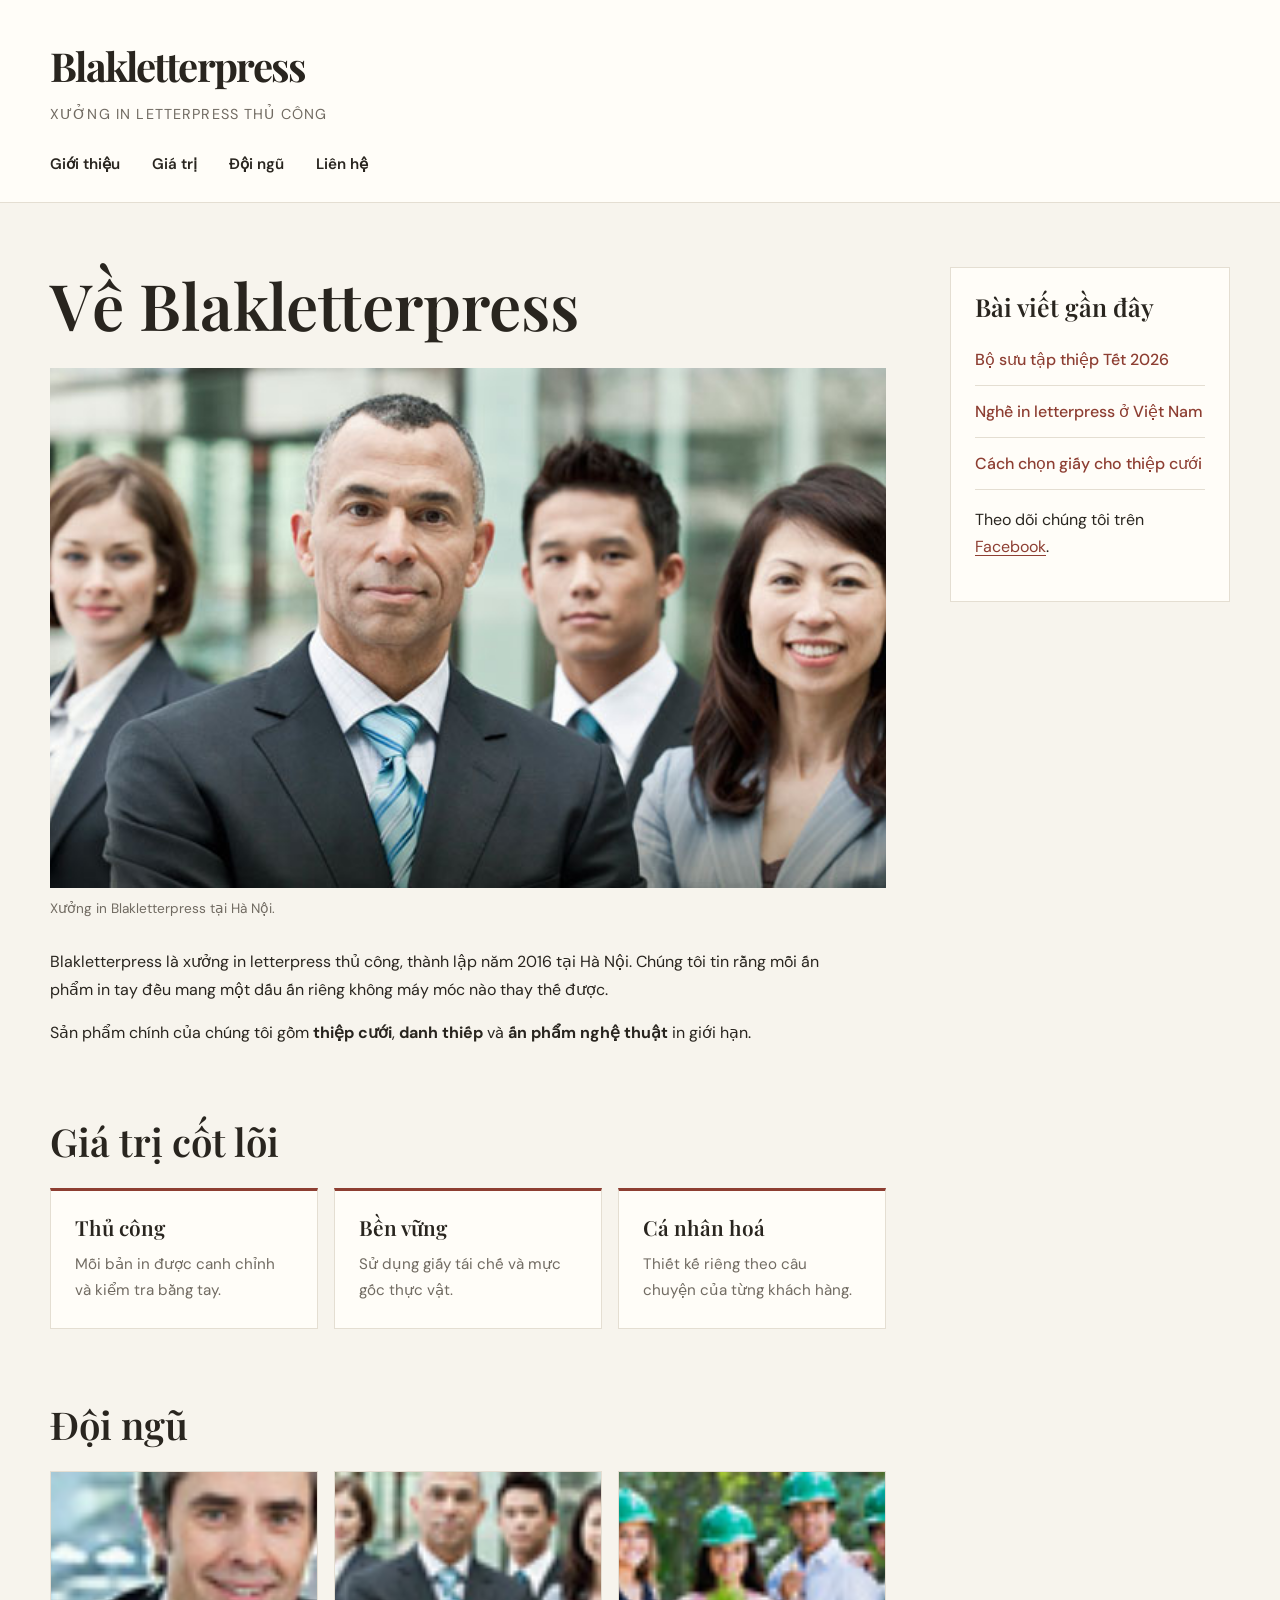
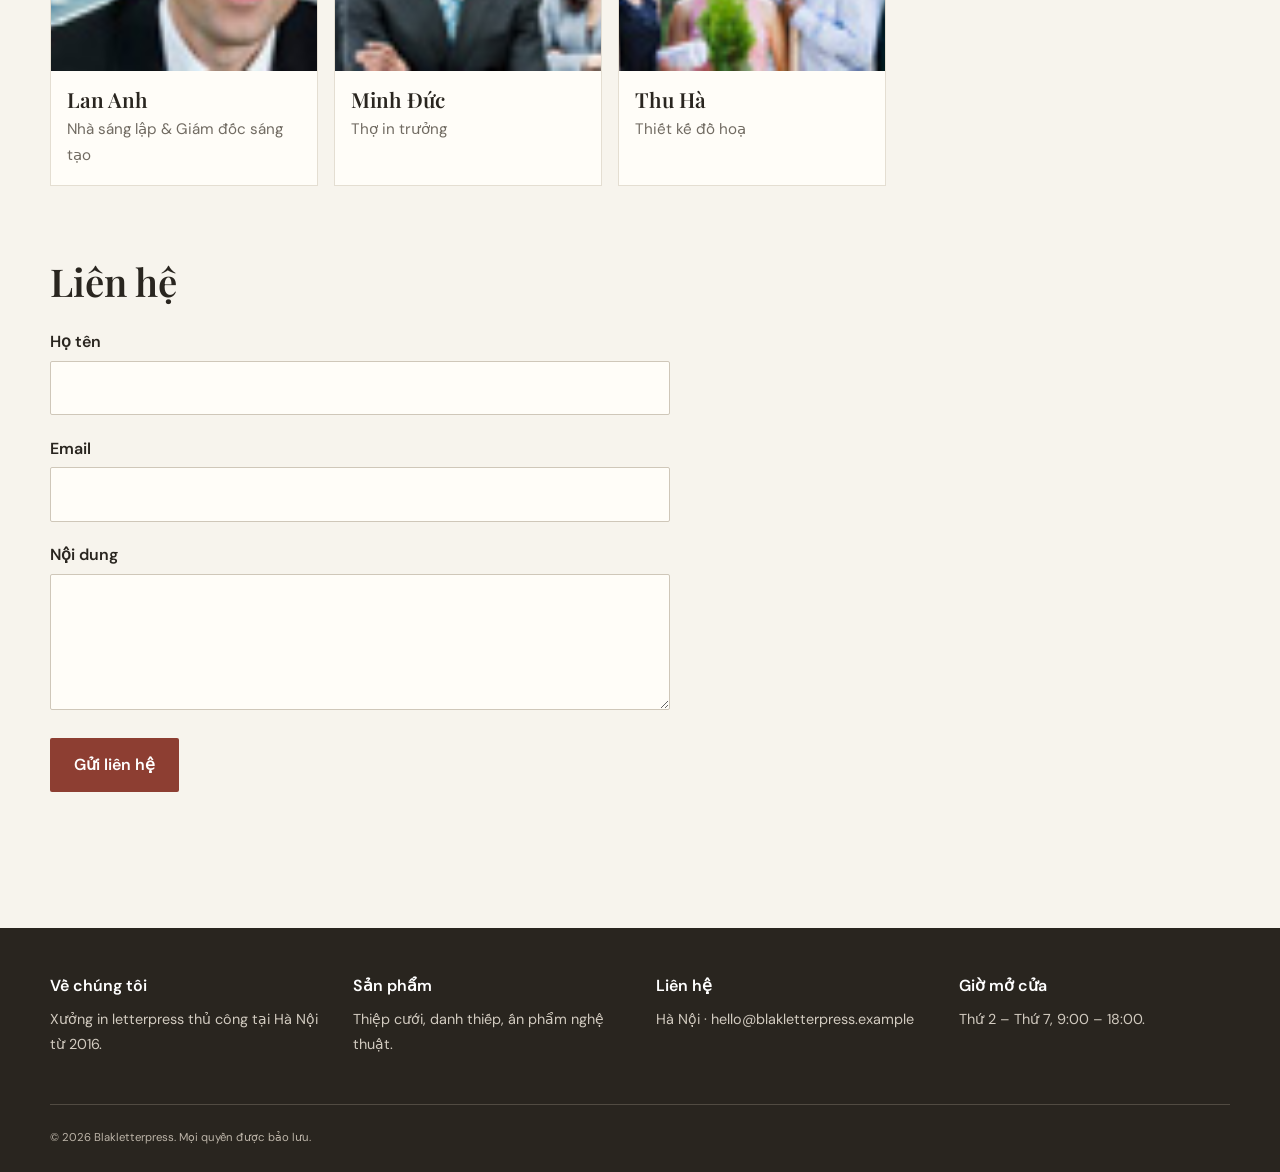
<file: Assignment034/trang-goc.html>
<!DOCTYPE html>
<html lang="vi">
<head>
	<meta charset="UTF-8">
	<meta name="viewport" content="width=device-width, initial-scale=1.0">
	<meta name="description" content="Giới thiệu Blakletterpress — xưởng in letterpress thủ công tại Hà Nội.">
	<title>Giới thiệu — Blakletterpress</title>

	<!-- SV (Hoạt động 1): tạo file style.css trong cùng thư mục và giữ dòng <link> dưới đây. -->
	<link rel="stylesheet" href="style.css">
</head>
<body>

	<header class="site-header">
		<a href="#" class="site-name">Blakletterpress</a>
		<p class="tagline">Xưởng in letterpress thủ công</p>
		<nav class="main-nav" aria-label="Chính">
			<ul>
				<li><a href="#gioi-thieu">Giới thiệu</a></li>
				<li><a href="#gia-tri">Giá trị</a></li>
				<li><a href="#doi-ngu">Đội ngũ</a></li>
				<li><a href="#lien-he">Liên hệ</a></li>
			</ul>
		</nav>
	</header>

	<div class="layout">
		<main>

			<article id="gioi-thieu">
				<h1>Về Blakletterpress</h1>

				<figure>
					<img src="./images/team-large.jpg" alt="Đội ngũ Blakletterpress tại xưởng in">
					<figcaption>Xưởng in Blakletterpress tại Hà Nội.</figcaption>
				</figure>

				<p>
					Blakletterpress là xưởng in letterpress thủ công, thành lập năm 2016 tại Hà Nội.
					Chúng tôi tin rằng mỗi ấn phẩm in tay đều mang một dấu ấn riêng không máy móc nào thay thế được.
				</p>
				<p>
					Sản phẩm chính của chúng tôi gồm <strong>thiệp cưới</strong>, <strong>danh thiếp</strong>
					và <strong>ấn phẩm nghệ thuật</strong> in giới hạn.
				</p>
			</article>

			<section id="gia-tri">
				<h2>Giá trị cốt lõi</h2>
				<ul class="value-list">
					<li class="value-card">
						<h3>Thủ công</h3>
						<p>Mỗi bản in được canh chỉnh và kiểm tra bằng tay.</p>
					</li>
					<li class="value-card">
						<h3>Bền vững</h3>
						<p>Sử dụng giấy tái chế và mực gốc thực vật.</p>
					</li>
					<li class="value-card">
						<h3>Cá nhân hoá</h3>
						<p>Thiết kế riêng theo câu chuyện của từng khách hàng.</p>
					</li>
				</ul>
			</section>

			<section id="doi-ngu">
				<h2>Đội ngũ</h2>
				<ul class="team-list">
					<li class="member">
						<img src="./images/smiling.jpg" alt="Chân dung Lan Anh">
						<h3>Lan Anh</h3>
						<p>Nhà sáng lập &amp; Giám đốc sáng tạo</p>
					</li>
					<li class="member">
						<img src="./images/team.jpg" alt="Chân dung Minh Đức">
						<h3>Minh Đức</h3>
						<p>Thợ in trưởng</p>
					</li>
					<li class="member">
						<img src="./images/ecofriends.jpg" alt="Chân dung Thu Hà">
						<h3>Thu Hà</h3>
						<p>Thiết kế đồ hoạ</p>
					</li>
				</ul>
			</section>

			<section id="lien-he">
				<h2>Liên hệ</h2>
				<form action="#" method="post" class="contact-form">
					<p>
						<label for="ten">Họ tên</label><br>
						<input type="text" id="ten" name="ten" required>
					</p>
					<p>
						<label for="email">Email</label><br>
						<input type="email" id="email" name="email" required>
					</p>
					<p>
						<label for="noidung">Nội dung</label><br>
						<textarea id="noidung" name="noidung" rows="4"></textarea>
					</p>
					<p>
						<button type="submit">Gửi liên hệ</button>
					</p>
				</form>
			</section>

		</main>

		<aside class="sidebar">
			<h2>Bài viết gần đây</h2>
			<ul class="recent">
				<li><a href="#">Bộ sưu tập thiệp Tết 2026</a></li>
				<li><a href="#">Nghề in letterpress ở Việt Nam</a></li>
				<li><a href="#">Cách chọn giấy cho thiệp cưới</a></li>
			</ul>
			<p>
				Theo dõi chúng tôi trên
				<a href="https://facebook.com" target="_blank" rel="noopener">Facebook</a>.
			</p>
		</aside>
	</div>

	<footer class="site-footer">
		<ul class="footer-cols">
			<li>
				<h3>Về chúng tôi</h3>
				<p>Xưởng in letterpress thủ công tại Hà Nội từ 2016.</p>
			</li>
			<li>
				<h3>Sản phẩm</h3>
				<p>Thiệp cưới, danh thiếp, ấn phẩm nghệ thuật.</p>
			</li>
			<li>
				<h3>Liên hệ</h3>
				<p>Hà Nội · hello@blakletterpress.example</p>
			</li>
			<li>
				<h3>Giờ mở cửa</h3>
				<p>Thứ 2 – Thứ 7, 9:00 – 18:00.</p>
			</li>
		</ul>
		<p class="copyright"><small>© 2026 Blakletterpress. Mọi quyền được bảo lưu.</small></p>
	</footer>

</body>
</html>
</file>
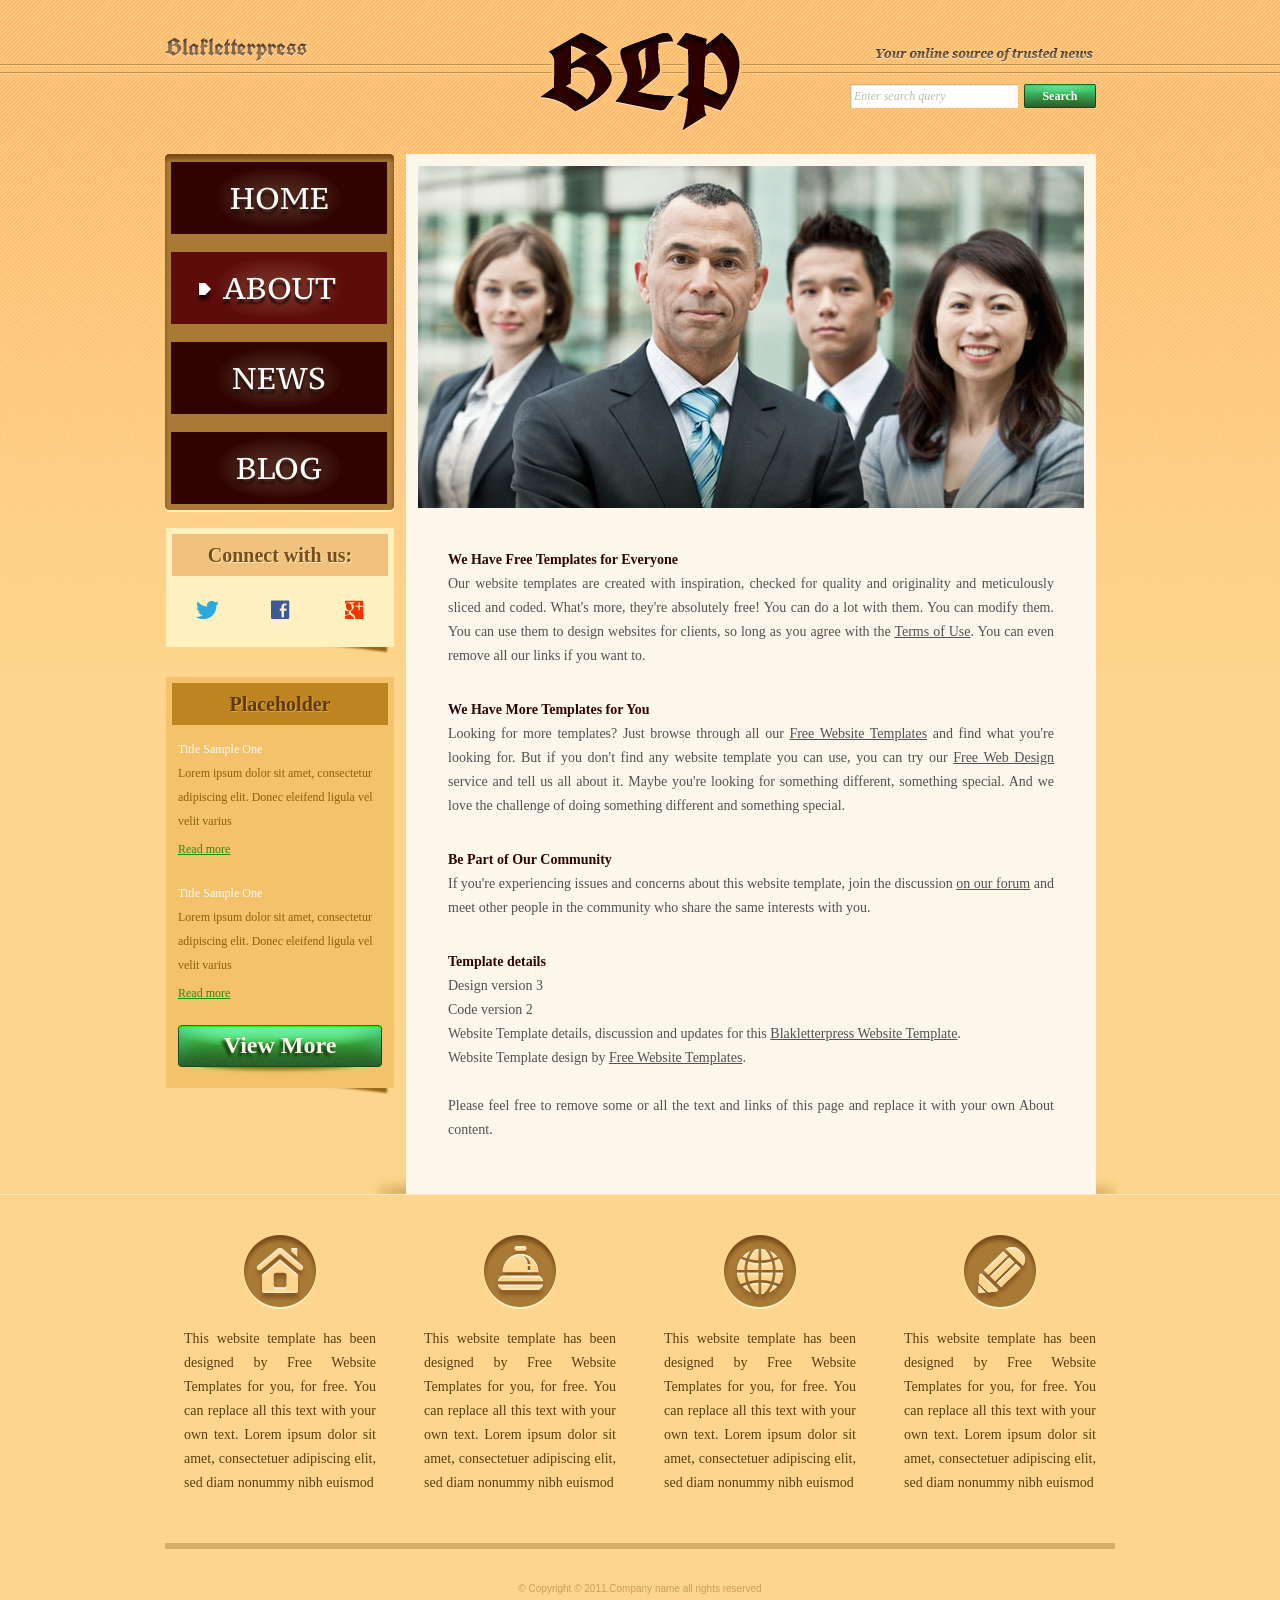
<file: BaiTap2JS/about.html>
<!DOCTYPE html>
<!-- Website template by freewebsitetemplates.com -->
<html>
<head>
	<meta charset="UTF-8">
	<title>About - Blakletterpress Website Template</title>
	<link rel="stylesheet" href="css/style.css" type="text/css">
</head>
<body>
	<div id="page">
		<div id="header">
			<div id="motto">
				<a href="index.html" class="sitename"><img src="images/blakletterpress.png" height="24" width="142" alt="SiteName"></a>
				<p>
					<img src="images/header-text.png" height="14" width="218" alt="Text">
				</p>
			</div>
			<div id="logo">
				<a href="index.html"><img src="images/logo.png" alt="LOGO"></a>
			</div>
			<div id="searchbar">
				<form action="#" method="post">
					<input type="text" value="Enter search query" class="txtfield" onBlur="javascript:if(this.value==''){this.value=this.defaultValue;}" onFocus="javascript:if(this.value==this.defaultValue){this.value='';}">
					<input type="submit" value="Search" class="btn">
				</form>
			</div>
		</div>
		<div id="contents">
			<div id="main">
				<div id="gallery">
					<div>
						<img src="images/team-large.jpg" alt="Img">
					</div>
				</div>
				<div id="about" class="body">
					<h4>We Have Free Templates for Everyone</h4>
					<p>
						Our website templates are created with inspiration, checked for quality and originality and meticulously sliced and coded. What's more, they're absolutely free! You can do a lot with them. You can modify them. You can use them to design websites for clients, so long as you agree with the <a href="http://www.freewebsitetemplates.com/about/terms/">Terms of Use</a>. You can even remove all our links if you want to.
					</p>
					<h4>We Have More Templates for You</h4>
					<p>
						Looking for more templates? Just browse through all our <a href="http://www.freewebsitetemplates.com/">Free Website Templates</a> and find what you're looking for. But if you don't find any website template you can use, you can try our <a href="http://www.freewebsitetemplates.com/freewebdesign/">Free Web Design</a> service and tell us all about it. Maybe you're looking for something different, something special. And we love the challenge of doing something different and something special.
					</p>
					<h4>Be Part of Our Community</h4>
					<p>
						If you're experiencing issues and concerns about this website template, join the discussion <a href="http://www.freewebsitetemplates.com/forums/">on our forum</a> and meet other people in the community who share the same interests with you.
					</p>
					<h4>Template details</h4>
					<p>
						Design version 3<br> Code version 2<br> Website Template details, discussion and updates for this <a href="http://www.freewebsitetemplates.com/forums/f18/">Blakletterpress Website Template</a>.<br> Website Template design by <a href="http://www.freewebsitetemplates.com/">Free Website Templates</a>.<br><br> Please feel free to remove some or all the text and links of this page and replace it with your own About content.
					</p>
				</div>
			</div>
			<div id="sidebar">
				<div id="navigation">
					<div>
						<ul>
							<li>
								<a href="index.html">Home</a>
							</li>
							<li class="selected">
								<a href="about.html">About</a>
							</li>
							<li>
								<a href="news.html">News</a>
							</li>
							<li>
								<a href="blog.html">Blog</a>
							</li>
						</ul>
					</div>
				</div>
				<div class="section">
					<div id="connect">
						<h2>Connect with us:</h2>
						<a href="http://freewebsitetemplates.com/go/twitter/" target="_blank" class="twitter"></a> <a href="http://freewebsitetemplates.com/go/facebook/" target="_blank" class="facebook"></a> <a href="http://freewebsitetemplates.com/go/googleplus/" target="_blank" class="googleplus"></a>
					</div>
				</div>
				<div class="section">
					<div id="posts">
						<h2>Placeholder</h2>
						<ul>
							<li>
								<h5>Title Sample One</h5>
								<p>
									Lorem ipsum dolor sit amet, consectetur adipiscing elit. Donec eleifend ligula vel velit varius
								</p>
								<a href="news.html" class="more">Read more</a>
							</li>
							<li>
								<h5>Title Sample One</h5>
								<p>
									Lorem ipsum dolor sit amet, consectetur adipiscing elit. Donec eleifend ligula vel velit varius
								</p>
								<a href="news.html" class="more">Read more</a>
							</li>
						</ul>
						<a href="news.html" class="btn2">View More</a>
					</div>
				</div>
			</div>
		</div>
		<div id="footer">
			<div>
				<ul id="featured">
					<li>
						<a href="index.html" class="home"></a>
						<p>
							This website template has been designed by Free Website Templates for you, for free. You can replace all this text with your own text. Lorem ipsum dolor sit amet, consectetuer adipiscing elit, sed diam nonummy nibh euismod
						</p>
					</li>
					<li>
						<a href="index.html" class="bell"></a>
						<p>
							This website template has been designed by Free Website Templates for you, for free. You can replace all this text with your own text. Lorem ipsum dolor sit amet, consectetuer adipiscing elit, sed diam nonummy nibh euismod
						</p>
					</li>
					<li>
						<a href="index.html" class="globe"></a>
						<p>
							This website template has been designed by Free Website Templates for you, for free. You can replace all this text with your own text. Lorem ipsum dolor sit amet, consectetuer adipiscing elit, sed diam nonummy nibh euismod
						</p>
					</li>
					<li>
						<a href="index.html" class="pencil"></a>
						<p>
							This website template has been designed by Free Website Templates for you, for free. You can replace all this text with your own text. Lorem ipsum dolor sit amet, consectetuer adipiscing elit, sed diam nonummy nibh euismod
						</p>
					</li>
					</li>
				</ul>
				<p id="footnote">
					© Copyright © 2011.Company name all rights reserved
				</p>
			</div>
		</div>
	</div>
</body>
</html>
</file>
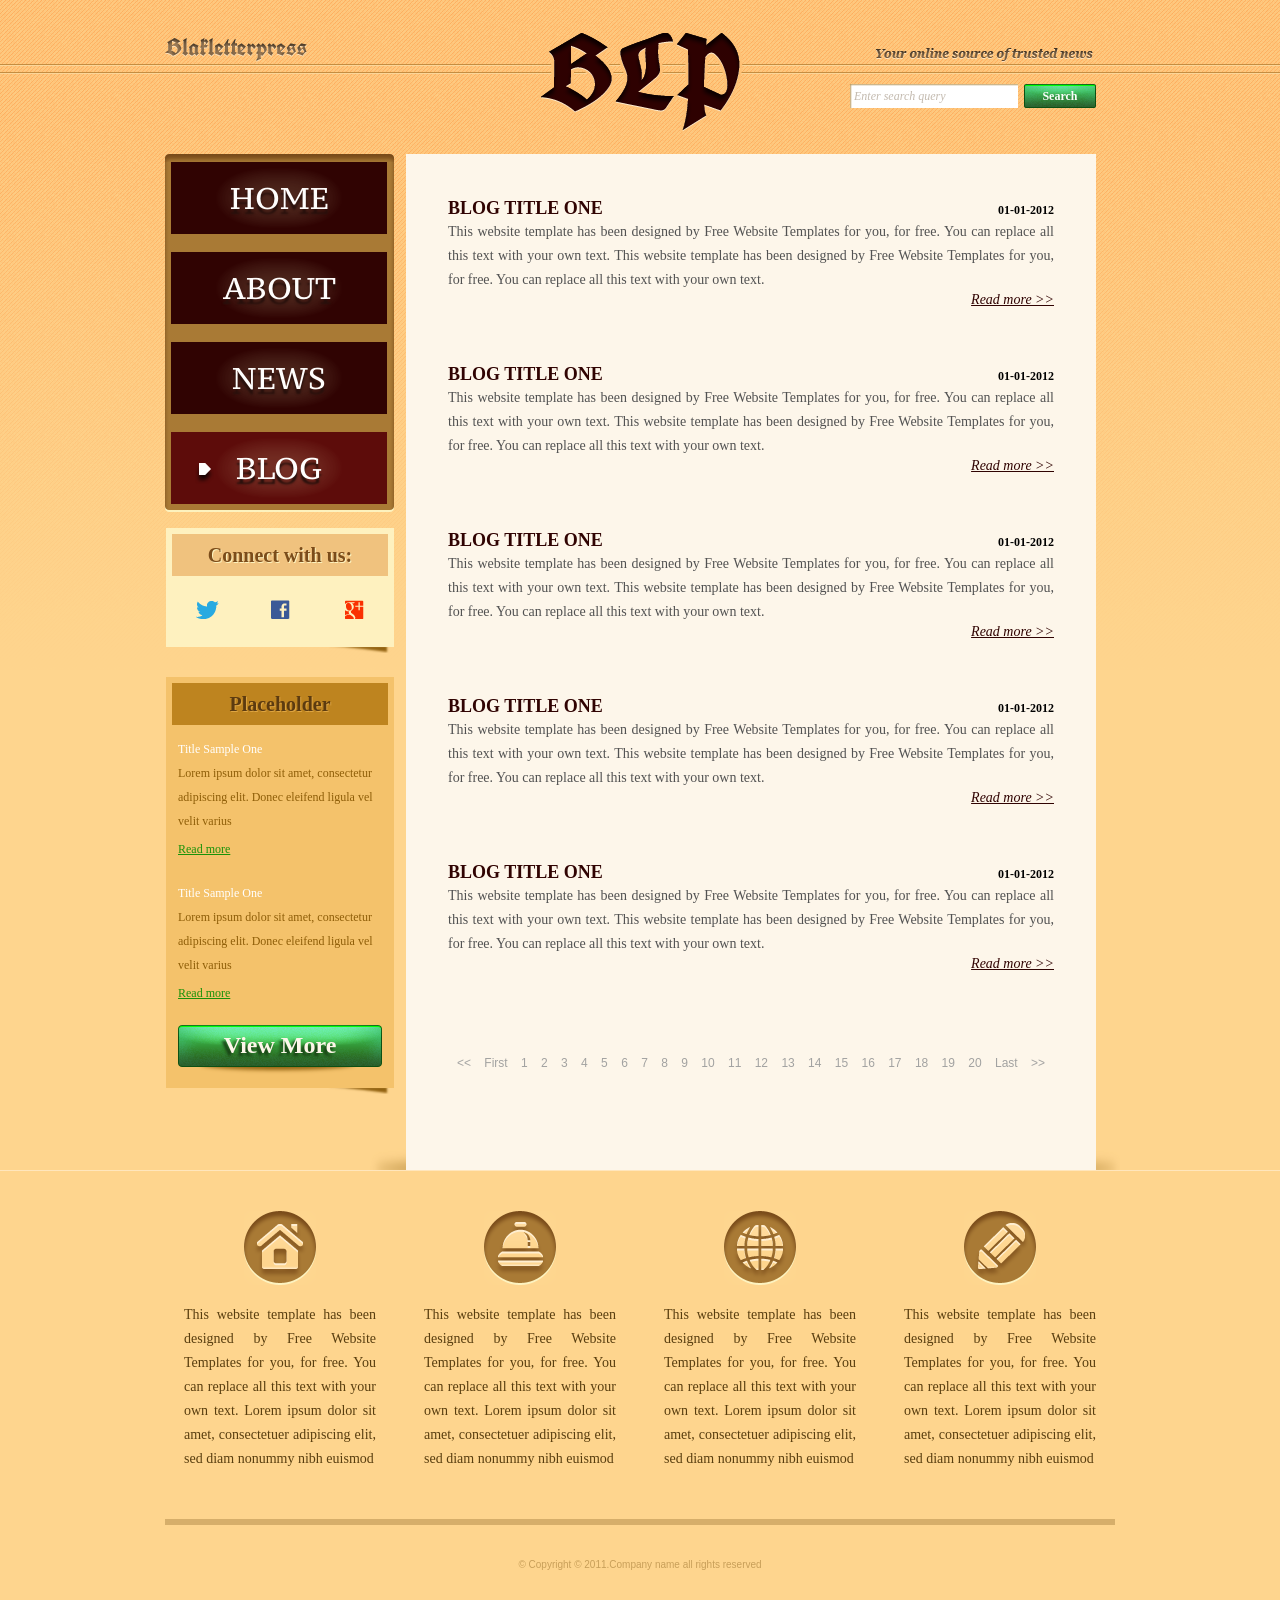
<file: BaiTap2JS/blog.html>
<!DOCTYPE html>
<!-- Website template by freewebsitetemplates.com -->
<html>
<head>
	<meta charset="UTF-8">
	<title>Blog - Blakletterpress Website Template</title>
	<link rel="stylesheet" href="css/style.css" type="text/css">
</head>
<body>
	<div id="page">
		<div id="header">
			<div id="motto">
				<a href="index.html" class="sitename"><img src="images/blakletterpress.png" height="24" width="142" alt="SiteName"></a>
				<p>
					<img src="images/header-text.png" height="14" width="218" alt="Text">
				</p>
			</div>
			<div id="logo">
				<a href="index.html"><img src="images/logo.png" alt="LOGO"></a>
			</div>
			<div id="searchbar">
				<form action="#" method="post">
					<input type="text" value="Enter search query" class="txtfield" onBlur="javascript:if(this.value==''){this.value=this.defaultValue;}" onFocus="javascript:if(this.value==this.defaultValue){this.value='';}">
					<input type="submit" value="Search" class="btn">
				</form>
			</div>
		</div>
		<div id="contents">
			<div id="main">
				<div class="body">
					<ul id="list">
						<li>
							<span class="time">01-01-2012</span>
							<h3>BLOG TITLE ONE</h3>
							<p>
								This website template has been designed by Free Website Templates for you, for free. You can replace all this text with your own text. This website template has been designed by Free Website Templates for you, for free. You can replace all this text with your own text.
							</p>
							<a href="blog.html" class="more">Read more >></a>
						</li>
						<li>
							<span class="time">01-01-2012</span>
							<h3>BLOG TITLE ONE</h3>
							<p>
								This website template has been designed by Free Website Templates for you, for free. You can replace all this text with your own text. This website template has been designed by Free Website Templates for you, for free. You can replace all this text with your own text.
							</p>
							<a href="blog.html" class="more">Read more >></a>
						</li>
						<li>
							<span class="time">01-01-2012</span>
							<h3>BLOG TITLE ONE</h3>
							<p>
								This website template has been designed by Free Website Templates for you, for free. You can replace all this text with your own text. This website template has been designed by Free Website Templates for you, for free. You can replace all this text with your own text.
							</p>
							<a href="blog.html" class="more">Read more >></a>
						</li>
						<li>
							<span class="time">01-01-2012</span>
							<h3>BLOG TITLE ONE</h3>
							<p>
								This website template has been designed by Free Website Templates for you, for free. You can replace all this text with your own text. This website template has been designed by Free Website Templates for you, for free. You can replace all this text with your own text.
							</p>
							<a href="blog.html" class="more">Read more >></a>
						</li>
						<li>
							<span class="time">01-01-2012</span>
							<h3>BLOG TITLE ONE</h3>
							<p>
								This website template has been designed by Free Website Templates for you, for free. You can replace all this text with your own text. This website template has been designed by Free Website Templates for you, for free. You can replace all this text with your own text.
							</p>
							<a href="blog.html" class="more">Read more >></a>
						</li>
					</ul>
					<div id="pagination">
						<a href="blog.html">&lt;&lt;</a> <a href="blog.html">First</a> <a href="blog.html">1</a> <a href="blog.html">2</a> <a href="blog.html">3</a> <a href="blog.html">4</a> <a href="blog.html">5</a> <a href="blog.html">6</a> <a href="blog.html">7</a> <a href="blog.html">8</a> <a href="blog.html">9</a> <a href="blog.html">10</a> <a href="blog.html">11</a> <a href="blog.html">12</a> <a href="blog.html">13</a> <a href="blog.html">14</a> <a href="blog.html">15</a> <a href="blog.html">16</a> <a href="blog.html">17</a> <a href="blog.html">18</a> <a href="blog.html">19</a> <a href="blog.html">20</a> <a href="blog.html">Last</a> <a href="blog.html">&gt;&gt;</a>
					</div>
				</div>
			</div>
			<div id="sidebar">
				<div id="navigation">
					<div>
						<ul>
							<li>
								<a href="index.html">Home</a>
							</li>
							<li>
								<a href="about.html">About</a>
							</li>
							<li>
								<a href="news.html">News</a>
							</li>
							<li class="selected">
								<a href="blog.html">Blog</a>
							</li>
						</ul>
					</div>
				</div>
				<div class="section">
					<div id="connect">
						<h2>Connect with us:</h2>
						<a href="http://freewebsitetemplates.com/go/twitter/" target="_blank" class="twitter"></a> <a href="http://freewebsitetemplates.com/go/facebook/" target="_blank" class="facebook"></a> <a href="http://freewebsitetemplates.com/go/googleplus/" target="_blank" class="googleplus"></a>
					</div>
				</div>
				<div class="section">
					<div id="posts">
						<h2>Placeholder</h2>
						<ul>
							<li>
								<h5>Title Sample One</h5>
								<p>
									Lorem ipsum dolor sit amet, consectetur adipiscing elit. Donec eleifend ligula vel velit varius
								</p>
								<a href="news.html" class="more">Read more</a>
							</li>
							<li>
								<h5>Title Sample One</h5>
								<p>
									Lorem ipsum dolor sit amet, consectetur adipiscing elit. Donec eleifend ligula vel velit varius
								</p>
								<a href="news.html" class="more">Read more</a>
							</li>
						</ul>
						<a href="news.html" class="btn2">View More</a>
					</div>
				</div>
			</div>
		</div>
		<div id="footer">
			<div>
				<ul id="featured">
					<li>
						<a href="index.html" class="home"></a>
						<p>
							This website template has been designed by Free Website Templates for you, for free. You can replace all this text with your own text. Lorem ipsum dolor sit amet, consectetuer adipiscing elit, sed diam nonummy nibh euismod
						</p>
					</li>
					<li>
						<a href="index.html" class="bell"></a>
						<p>
							This website template has been designed by Free Website Templates for you, for free. You can replace all this text with your own text. Lorem ipsum dolor sit amet, consectetuer adipiscing elit, sed diam nonummy nibh euismod
						</p>
					</li>
					<li>
						<a href="index.html" class="globe"></a>
						<p>
							This website template has been designed by Free Website Templates for you, for free. You can replace all this text with your own text. Lorem ipsum dolor sit amet, consectetuer adipiscing elit, sed diam nonummy nibh euismod
						</p>
					</li>
					<li>
						<a href="index.html" class="pencil"></a>
						<p>
							This website template has been designed by Free Website Templates for you, for free. You can replace all this text with your own text. Lorem ipsum dolor sit amet, consectetuer adipiscing elit, sed diam nonummy nibh euismod
						</p>
					</li>
				</ul>
				<p id="footnote">
					© Copyright © 2011.Company name all rights reserved
				</p>
			</div>
		</div>
	</div>
</body>
</html>
</file>
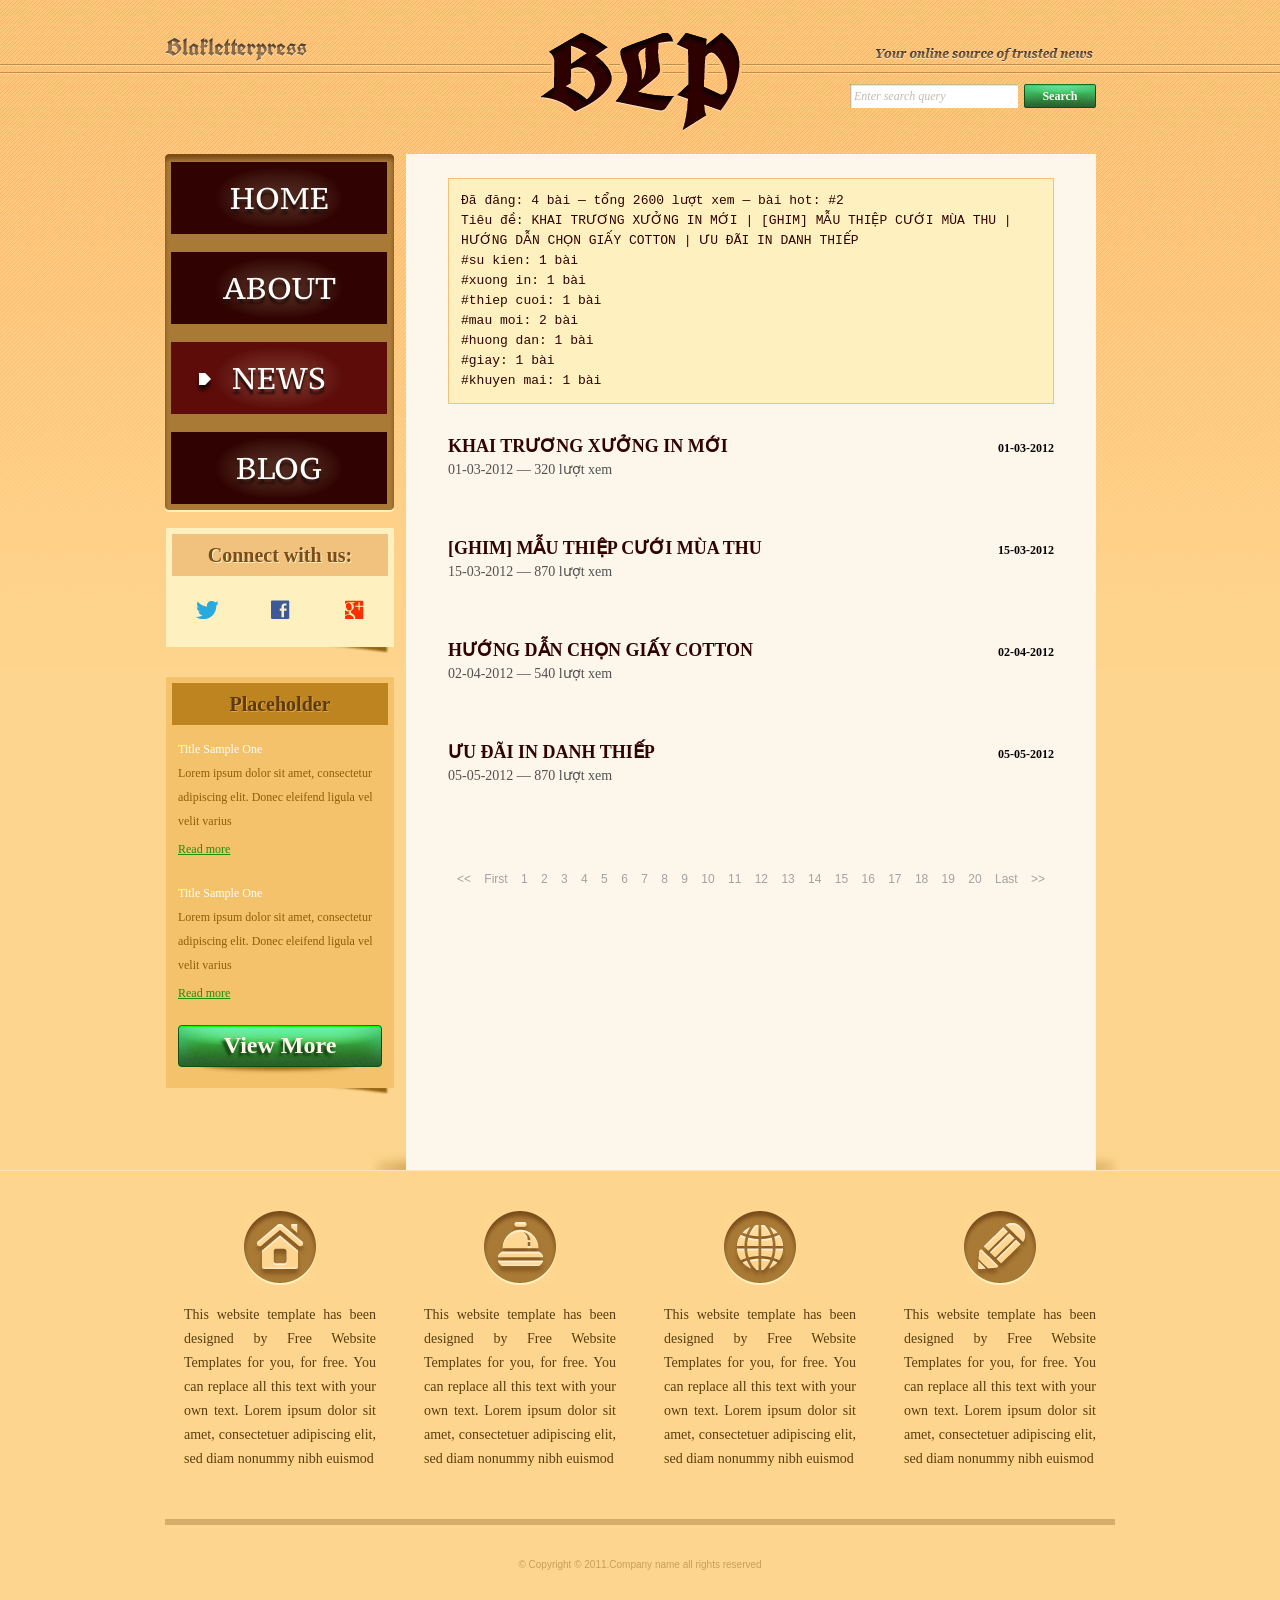
<file: BaiTap2JS/news.html>
<!DOCTYPE html>
<!-- Website template by freewebsitetemplates.com -->
<html>
<head>
	<meta charset="UTF-8">
	<title>Bài A – Tin tức từ JSON | Blakletterpress</title>
	<link rel="stylesheet" href="css/style.css" type="text/css">
	<link rel="stylesheet" href="css/bai-js.css" type="text/css">
</head>
<body>
	<div id="page">
		<div id="header">
			<div id="motto">
				<a href="index.html" class="sitename"><img src="images/blakletterpress.png" height="24" width="142" alt="SiteName"></a>
				<p>
					<img src="images/header-text.png" height="14" width="218" alt="Text">
				</p>
			</div>
			<div id="logo">
				<a href="index.html"><img src="images/logo.png" alt="LOGO"></a>
			</div>
			<div id="searchbar">
				<form action="#" method="post">
					<input type="text" value="Enter search query" class="txtfield" onBlur="javascript:if(this.value==''){this.value=this.defaultValue;}" onFocus="javascript:if(this.value==this.defaultValue){this.value='';}">
					<input type="submit" value="Search" class="btn">
				</form>
			</div>
		</div>
		<div id="contents">
			<div id="main">
				<div class="body">
					<pre id="ket-qua"></pre>
					<ul id="list">
						<li>
							<span class="time">01-01-2012</span>
							<h3>NEWS TITLE ONE</h3>
							<p>
								This website template has been designed by Free Website Templates for you, for free. You can replace all this text with your own text. This website template has been designed by Free Website Templates for you, for free. You can replace all this text with your own text.
							</p>
							<a href="news.html" class="more">Read more >></a>
						</li>
						<li>
							<span class="time">01-01-2012</span>
							<h3>NEWS TITLE ONE</h3>
							<p>
								This website template has been designed by Free Website Templates for you, for free. You can replace all this text with your own text. This website template has been designed by Free Website Templates for you, for free. You can replace all this text with your own text.
							</p>
							<a href="news.html" class="more">Read more >></a>
						</li>
						<li>
							<span class="time">01-01-2012</span>
							<h3>NEWS TITLE ONE</h3>
							<p>
								This website template has been designed by Free Website Templates for you, for free. You can replace all this text with your own text. This website template has been designed by Free Website Templates for you, for free. You can replace all this text with your own text.
							</p>
							<a href="news.html" class="more">Read more >></a>
						</li>
						<li>
							<span class="time">01-01-2012</span>
							<h3>NEWS TITLE ONE</h3>
							<p>
								This website template has been designed by Free Website Templates for you, for free. You can replace all this text with your own text. This website template has been designed by Free Website Templates for you, for free. You can replace all this text with your own text.
							</p>
							<a href="news.html" class="more">Read more >></a>
						</li>
						<li>
							<span class="time">01-01-2012</span>
							<h3>NEWS TITLE ONE</h3>
							<p>
								This website template has been designed by Free Website Templates for you, for free. You can replace all this text with your own text. This website template has been designed by Free Website Templates for you, for free. You can replace all this text with your own text.
							</p>
							<a href="news.html" class="more">Read more >></a>
						</li>
					</ul>
					<div id="pagination">
						<a href="news.html">&lt;&lt;</a> <a href="news.html">First</a> <a href="news.html">1</a> <a href="news.html">2</a> <a href="news.html">3</a> <a href="news.html">4</a> <a href="news.html">5</a> <a href="news.html">6</a> <a href="news.html">7</a> <a href="news.html">8</a> <a href="news.html">9</a> <a href="news.html">10</a> <a href="news.html">11</a> <a href="news.html">12</a> <a href="news.html">13</a> <a href="news.html">14</a> <a href="news.html">15</a> <a href="news.html">16</a> <a href="news.html">17</a> <a href="news.html">18</a> <a href="news.html">19</a> <a href="news.html">20</a> <a href="news.html">Last</a> <a href="news.html">&gt;&gt;</a>
					</div>
				</div>
			</div>
			<div id="sidebar">
				<div id="navigation">
					<div>
						<ul>
							<li>
								<a href="index.html">Home</a>
							</li>
							<li>
								<a href="about.html">About</a>
							</li>
							<li class="selected">
								<a href="news.html">News</a>
							</li>
							<li>
								<a href="blog.html">Blog</a>
							</li>
						</ul>
					</div>
				</div>
				<div class="section">
					<div id="connect">
						<h2>Connect with us:</h2>
						<a href="http://freewebsitetemplates.com/go/twitter/" target="_blank" class="twitter"></a> <a href="http://freewebsitetemplates.com/go/facebook/" target="_blank" class="facebook"></a> <a href="http://freewebsitetemplates.com/go/googleplus/" target="_blank" class="googleplus"></a>
					</div>
				</div>
				<div class="section">
					<div id="posts">
						<h2>Placeholder</h2>
						<ul>
							<li>
								<h5>Title Sample One</h5>
								<p>
									Lorem ipsum dolor sit amet, consectetur adipiscing elit. Donec eleifend ligula vel velit varius
								</p>
								<a href="news.html" class="more">Read more</a>
							</li>
							<li>
								<h5>Title Sample One</h5>
								<p>
									Lorem ipsum dolor sit amet, consectetur adipiscing elit. Donec eleifend ligula vel velit varius
								</p>
								<a href="news.html" class="more">Read more</a>
							</li>
						</ul>
						<a href="news.html" class="btn2">View More</a>
					</div>
				</div>
			</div>
		</div>
		<div id="footer">
			<div>
				<ul id="featured">
					<li>
						<a href="index.html" class="home"></a>
						<p>
							This website template has been designed by Free Website Templates for you, for free. You can replace all this text with your own text. Lorem ipsum dolor sit amet, consectetuer adipiscing elit, sed diam nonummy nibh euismod
						</p>
					</li>
					<li>
						<a href="index.html" class="bell"></a>
						<p>
							This website template has been designed by Free Website Templates for you, for free. You can replace all this text with your own text. Lorem ipsum dolor sit amet, consectetuer adipiscing elit, sed diam nonummy nibh euismod
						</p>
					</li>
					<li>
						<a href="index.html" class="globe"></a>
						<p>
							This website template has been designed by Free Website Templates for you, for free. You can replace all this text with your own text. Lorem ipsum dolor sit amet, consectetuer adipiscing elit, sed diam nonummy nibh euismod
						</p>
					</li>
					<li>
						<a href="index.html" class="pencil"></a>
						<p>
							This website template has been designed by Free Website Templates for you, for free. You can replace all this text with your own text. Lorem ipsum dolor sit amet, consectetuer adipiscing elit, sed diam nonummy nibh euismod
						</p>
					</li>
				</ul>
				<p id="footnote">
					© Copyright © 2011.Company name all rights reserved
				</p>
			</div>
		</div>
	</div>
	<script src="js/ho-tro.js"></script>
	<script src="js/bai-a-tin-tuc.js"></script>
</body>
</html>
</file>
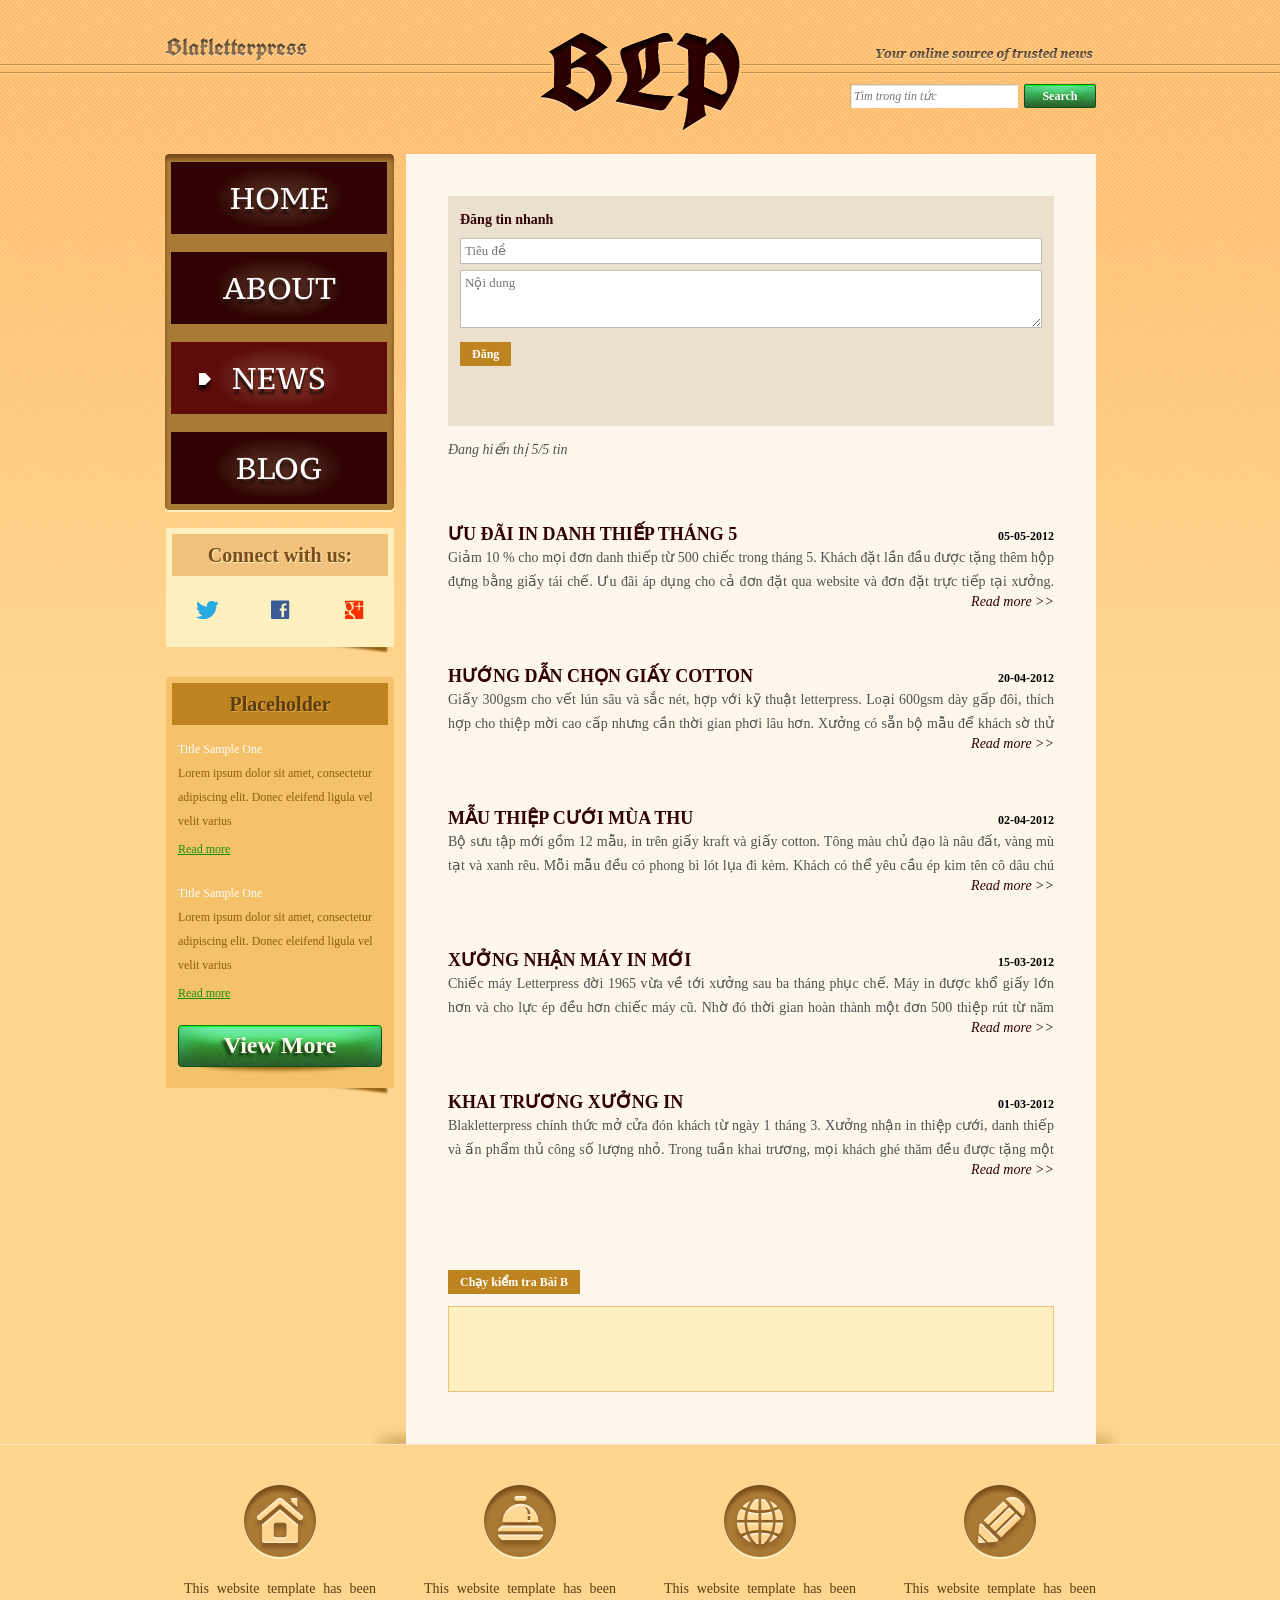
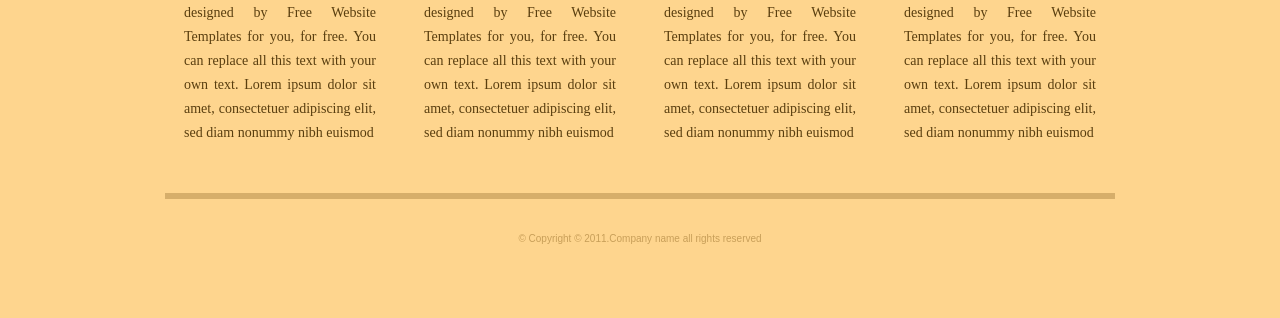
<file: BaiTap3JS/news.html>
<!DOCTYPE html>
<!-- Website template by freewebsitetemplates.com -->
<html>
<head>
	<meta charset="UTF-8">
	<title>Bài B – Lọc tin và đăng tin nhanh | Blakletterpress</title>
	<link rel="stylesheet" href="css/style.css" type="text/css">
	<link rel="stylesheet" href="css/bai-js.css" type="text/css">
</head>
<body>
	<div id="page">
		<div id="header">
			<div id="motto">
				<a href="index.html" class="sitename"><img src="images/blakletterpress.png" height="24" width="142" alt="SiteName"></a>
				<p>
					<img src="images/header-text.png" height="14" width="218" alt="Text">
				</p>
			</div>
			<div id="logo">
				<a href="index.html"><img src="images/logo.png" alt="LOGO"></a>
			</div>
			<div id="searchbar">
				<form action="#" method="post">
					<input type="text" id="o-tim-kiem" value="" placeholder="Tìm trong tin tức" class="txtfield">
					<input type="submit" value="Search" class="btn">
				</form>
			</div>
		</div>
		<div id="contents">
			<div id="main">
				<div class="body">
					<div id="them-tin">
						<h4>Đăng tin nhanh</h4>
						<input type="text" id="tin-tieu-de" placeholder="Tiêu đề">
						<textarea id="tin-noi-dung" rows="3" placeholder="Nội dung"></textarea>
						<button type="button" id="nut-dang">Đăng</button>
						<p id="bao-loi"></p>
					</div>
					<p id="bo-dem"></p>
					<ul id="list">
						<li>
							<span class="time">05-05-2012</span>
							<h3>ƯU ĐÃI IN DANH THIẾP THÁNG 5</h3>
							<p>
								Giảm 10 % cho mọi đơn danh thiếp từ 500 chiếc trong tháng 5. Khách đặt lần đầu được tặng thêm hộp đựng bằng giấy tái chế. Ưu đãi áp dụng cho cả đơn đặt qua website và đơn đặt trực tiếp tại xưởng. Mỗi khách hàng được dùng ưu đãi một lần.
							</p>
							<button type="button" class="more">Read more &gt;&gt;</button>
						</li>
						<li>
							<span class="time">20-04-2012</span>
							<h3>HƯỚNG DẪN CHỌN GIẤY COTTON</h3>
							<p>
								Giấy 300gsm cho vết lún sâu và sắc nét, hợp với kỹ thuật letterpress. Loại 600gsm dày gấp đôi, thích hợp cho thiệp mời cao cấp nhưng cần thời gian phơi lâu hơn. Xưởng có sẵn bộ mẫu để khách sờ thử trước khi quyết định. Hãy ghé xưởng vào giờ hành chính để được tư vấn.
							</p>
							<button type="button" class="more">Read more &gt;&gt;</button>
						</li>
						<li>
							<span class="time">02-04-2012</span>
							<h3>MẪU THIỆP CƯỚI MÙA THU</h3>
							<p>
								Bộ sưu tập mới gồm 12 mẫu, in trên giấy kraft và giấy cotton. Tông màu chủ đạo là nâu đất, vàng mù tạt và xanh rêu. Mỗi mẫu đều có phong bì lót lụa đi kèm. Khách có thể yêu cầu ép kim tên cô dâu chú rể.
							</p>
							<button type="button" class="more">Read more &gt;&gt;</button>
						</li>
						<li>
							<span class="time">15-03-2012</span>
							<h3>XƯỞNG NHẬN MÁY IN MỚI</h3>
							<p>
								Chiếc máy Letterpress đời 1965 vừa về tới xưởng sau ba tháng phục chế. Máy in được khổ giấy lớn hơn và cho lực ép đều hơn chiếc máy cũ. Nhờ đó thời gian hoàn thành một đơn 500 thiệp rút từ năm ngày xuống ba ngày. Xưởng mở cửa đón khách tham quan máy vào sáng thứ bảy hằng tuần.
							</p>
							<button type="button" class="more">Read more &gt;&gt;</button>
						</li>
						<li>
							<span class="time">01-03-2012</span>
							<h3>KHAI TRƯƠNG XƯỞNG IN</h3>
							<p>
								Blakletterpress chính thức mở cửa đón khách từ ngày 1 tháng 3. Xưởng nhận in thiệp cưới, danh thiếp và ấn phẩm thủ công số lượng nhỏ. Trong tuần khai trương, mọi khách ghé thăm đều được tặng một tấm bưu thiếp in tay. Rất mong được đón tiếp quý khách.
							</p>
							<button type="button" class="more">Read more &gt;&gt;</button>
						</li>
					</ul>
					<p id="khong-thay" class="an"></p>
					<div id="kiem-tra">
						<button type="button" id="nut-kiem-tra">Chạy kiểm tra Bài B</button>
						<pre id="ket-qua"></pre>
					</div>
				</div>
			</div>
			<div id="sidebar">
				<div id="navigation">
					<div>
						<ul>
							<li>
								<a href="index.html">Home</a>
							</li>
							<li>
								<a href="about.html">About</a>
							</li>
							<li class="selected">
								<a href="news.html">News</a>
							</li>
							<li>
								<a href="blog.html">Blog</a>
							</li>
						</ul>
					</div>
				</div>
				<div class="section">
					<div id="connect">
						<h2>Connect with us:</h2>
						<a href="http://freewebsitetemplates.com/go/twitter/" target="_blank" class="twitter"></a> <a href="http://freewebsitetemplates.com/go/facebook/" target="_blank" class="facebook"></a> <a href="http://freewebsitetemplates.com/go/googleplus/" target="_blank" class="googleplus"></a>
					</div>
				</div>
				<div class="section">
					<div id="posts">
						<h2>Placeholder</h2>
						<ul>
							<li>
								<h5>Title Sample One</h5>
								<p>
									Lorem ipsum dolor sit amet, consectetur adipiscing elit. Donec eleifend ligula vel velit varius
								</p>
								<a href="news.html" class="more">Read more</a>
							</li>
							<li>
								<h5>Title Sample One</h5>
								<p>
									Lorem ipsum dolor sit amet, consectetur adipiscing elit. Donec eleifend ligula vel velit varius
								</p>
								<a href="news.html" class="more">Read more</a>
							</li>
						</ul>
						<a href="news.html" class="btn2">View More</a>
					</div>
				</div>
			</div>
		</div>
		<div id="footer">
			<div>
				<ul id="featured">
					<li>
						<a href="index.html" class="home"></a>
						<p>
							This website template has been designed by Free Website Templates for you, for free. You can replace all this text with your own text. Lorem ipsum dolor sit amet, consectetuer adipiscing elit, sed diam nonummy nibh euismod
						</p>
					</li>
					<li>
						<a href="index.html" class="bell"></a>
						<p>
							This website template has been designed by Free Website Templates for you, for free. You can replace all this text with your own text. Lorem ipsum dolor sit amet, consectetuer adipiscing elit, sed diam nonummy nibh euismod
						</p>
					</li>
					<li>
						<a href="index.html" class="globe"></a>
						<p>
							This website template has been designed by Free Website Templates for you, for free. You can replace all this text with your own text. Lorem ipsum dolor sit amet, consectetuer adipiscing elit, sed diam nonummy nibh euismod
						</p>
					</li>
					<li>
						<a href="index.html" class="pencil"></a>
						<p>
							This website template has been designed by Free Website Templates for you, for free. You can replace all this text with your own text. Lorem ipsum dolor sit amet, consectetuer adipiscing elit, sed diam nonummy nibh euismod
						</p>
					</li>
				</ul>
				<p id="footnote">
					© Copyright © 2011.Company name all rights reserved
				</p>
			</div>
		</div>
	</div>
	<script src="js/ho-tro.js"></script>
	<script src="js/bai-b-tin-nhanh.js"></script>
	<script src="js/kiem-tra.js"></script>
</body>
</html>
</file>
<file: BaiTap2JS/css/style.css>
/* Website template by freewebsitetemplates.com */
@font-face {
	font-family: 'PTSerif-Caption';
	src: url('../fonts/PT_Serif-Caption-Web-Regular.eot');
	src: local('☺'), url('../fonts/PT_Serif-Caption-Web-Regular.woff') format('woff'), url('../fonts/PT_Serif-Caption-Web-Regular.ttf') format('truetype'), url('../fonts/PT_Serif-Caption-Web-Regular.svg') format('svg');
	font-weight: normal;
	font-style: normal;
}
@font-face {
	font-family: 'UnifrakturCook-Bold';
	src: url('../fonts/UnifrakturCook-Bold.eot');
	src: local('☺'), url('../fonts/UnifrakturCook-Bold.woff') format('woff'), url('../fonts/UnifrakturCook-Bold.ttf') format('truetype'), url('../fonts/UnifrakturCook-Bold.svg') format('svg');
	font-weight: normal;
	font-style: normal;
}
body {
	background: #fed58e url(../images/bg-body.png) repeat-x left top;
	font-family: Georgia, "Times New Roman", Times, serif;
	margin: 0;
}
#background {
}
#page {
	width: 960px;
	margin: 0 auto;
}
img {
	border: 0;
}
/*------------------------------ SPRITES ------------------------------*/
.btn, .btn2, #searchbar form input.txtfield, #navigation li, #navigation li a:hover, #navigation li.selected a {
	background: url(../images/interface.png) no-repeat;
}
#navigation, #navigation > div, #navigation ul {
	background-image: url(../images/bg-navigation.png);
	background-repeat: no-repeat;
}
#connect > a, #featured li > a {
	background: url(../images/icons.png) no-repeat;
}
.btn {
	background-position: -178px 0;
	color: #fcfefc;
	cursor: pointer;
	font-family: Georgia, "Times New Roman", Times, serif;
	font-size: 12px;
	font-weight: bold;
	height: 24px;
	line-height: 24px;
	width: 72px;
	padding: 0 0 4px;
	text-align: center;
}
.btn:hover {
	background-position: -260px 0;
}
.btn2 {
	background-position: 0 -32px;
	display: block;
	color: #fdf6ea;
	font-family: Georgia, "Times New Roman", Times, serif;
	font-size: 24px;
	font-weight: bold;
	height: 51px;
	line-height: 40px;
	width: 204px;
	text-align: center;
	text-decoration: none;
	text-shadow: -3px 3px 3px #173c13;
}
.btn2:hover {
	background-position: -216px -31px;
}
/*------------------------------ HEADER ------------------------------*/
#header {
	height: 106px;
	padding: 24px 0;
	text-align: center;
	position: relative
}
/** motto **/
#motto {
	text-align: right;
	padding: 13px 27px 15px 0;
}
a.sitename {
	float: left;
	display: inline-block;
	font-family: "UnifrakturCook-Bold";
	font-size: 24px;
	height: 24px;
	margin-left: 5px;
}
#motto p {
	display: inline-block;
	height: 24px;
	line-height: 24px;
	margin: 8px 0 0;
}
/** Logo **/
#logo {
	display: inline-block;
	position: absolute;
	left: 360px;
	top: 24px;
}
/** Searchbar **/
#searchbar {
	padding: 0 24px 15px 0;
	text-align: right;
}
#searchbar form {
	display: inline-block;
*float: right; /** Needed for IE7 **/
}
#searchbar form input {
	float: left;
	border: 0;
	margin: 0;
}
#searchbar input.txtfield {
	background-position: 0 0;
	color: #c3baaf;
	font-family: Georgia, "Times New Roman", Times, serif;
	font-size: 12px;
	font-style: italic;
	height: 24px;
	line-height: 24px;
	width: 160px;
	margin: 0 6px 0 0;
	padding: 0 4px;
}
/*------------------------------ CONTENTS ------------------------------*/
#contents {
	background: url(../images/content-shadow.png) no-repeat right bottom;
*display: inline-block; /** Needed for IE7 **/
}
#contents:after {
	clear:both;
	content:"";
	display:block;
	height:0;
	line-height:0;
	visibility:hidden;
}
#contents h1 {
	color: #7e501c;
	font-size: 31px;
	font-weight: normal;
	margin: 0 0 30px;
	text-align: justify;
	text-shadow: 0 3px #fdf2be;
}
#contents h1 a {
	color: #7e501c;
}
#contents h1 em {
	font-weight: bold;
	text-transform: uppercase;
}
#contents h2 {
	font-size: 20px;
	line-height: 42px;
	margin: 0 0 24px;
	text-align: center;
}
#contents h3 {
	color: #300302;
	font-size: 18px;
	line-height: 24px;
	margin: 0 0 0;
	text-transform: uppercase;
}
#contents h4 {
	color: #300302;
	font-size: 14px;
	line-height: 24px;
	margin: 0;
}
#contents p {
	color: #525252;
	font-size: 14px;
	line-height: 24px;
	margin: 0;
	padding: 0 0 30px;
	text-align: justify;
}
#contents p a {
	color: #525252;
}
#contents p a:hover {
	color: #e19320;
}
/** MAIN **/
#main {
	float: right;
	background-color: #fdf6ea;
	min-height: 982px;
	width: 666px;
	margin: 0 24px 0 12px;
	padding: 12px 12px 22px;
}
#main div.body {
	padding: 0 30px;
}
/** list **/
#list {
	list-style: none;
	margin: 30px 0;
	padding: 0;
}
#list li {
	display: inline-block;
	width: 100%;
	margin: 0 0 54px;
}
#list span.time {
	float: right;
	font-size: 12px;
	font-weight: bold;
	margin: 7px 0 0;
}
#list li p {
	padding-bottom: 0;
}
#list li a.more {
	float: right;
	color: #300302;
	font-size: 14px;
	font-style: italic;
}
#list li a.more:hover {
	color: #097a07;
}
/** pagination **/
#pagination {
	font-family: Arial, Helvetica, sans-serif;
	font-size: 12px;
	text-align: center;
}
#pagination a {
	color: #a2a2a1;
	margin: 0 3px;
	padding: 0 2px;
	text-decoration: none;
}
#pagination a:hover {
	color: #be841f;
}
/** gallery **/
#gallery {
	margin: 0 0 36px;
}
#gallery > div {
	margin: 0 0 14px;
}
#gallery ul {
	background-color: #ebe0ce;
	display: inline-block;
	list-style: none;
	width: 606px;
	margin: 0;
	padding: 6px 30px;
}
#gallery ul li {
	float: left;
	cursor: pointer;
	height: 48px;
	width: 78px;
	margin: 0 11px;
}
#gallery ul li:hover {
	filter:alpha(opacity=80);
	opacity: 0.8;
}
/** SIDEBAR **/
#sidebar {
	float: left;
	height: auto;
	width: 229px;
	margin-left: 5px;
}
#sidebar div.section {
	background: url(../images/box-shadow-bottom.png) no-repeat left bottom;
	margin: 0 0 24px;
	padding: 0 0 6px;
}
/** Navigation **/
#navigation {
	background-position: -468px bottom;
	margin: 0 0 16px;
	padding: 0 0 8px;
}
#navigation > div {
	background-position: 0 top;
	padding: 8px 0 0;
}
#navigation ul {
	background-position: -234px top;
	background-repeat: repeat-y;
	list-style: none;
	margin: 0;
	padding: 0 6px;
}
#navigation li {
	background-position: 0 -90px;
	height: 72px;
	width: 216px;
	margin-top: 18px;
}
#navigation li:hover, #navigation li.selected {
	background-position: -226px -90px;
}
#navigation li:first-child {
	margin-top: 0;
}
#navigation li a {
	color: #fffefd;
	display: block;
	font: 30px/72px "PTSerif-Caption";
	text-align: center;
	text-decoration: none;
	text-transform: uppercase;
	text-shadow: 0 5px 2px #27100c;
}
#navigation li a:hover, #navigation li.selected a {
	background-position: 24px -162px;
}
/** connect **/
#connect {
	background-color: #fef1bf;
	margin-left: 1px;
	padding: 6px;
}
#connect h2 {
	background-color: #f0c27e;
	color: #7b4c1a;
	text-shadow: 1px 1px #fdf2be;
}
#connect > a {
	display: inline-block;
	height: 19px;
	width: 23px;
	margin: 0 24px 18px;
}
#connect a.twitter {
	background-position: 0 0;
}
#connect a.facebook {
	background-position: -72px 0;
	width: 19px;
}
#connect a.googleplus {
	background-position: -141px 0;
	width: 22px;
}
/** Post **/
#posts {
	background-color: #f4c26b;
	margin-left: 1px;
	padding: 6px;
}
#posts h2 {
	background-color: #be841f;
	color: #5c3b10;
	margin-bottom: 12px;
	text-shadow: 1px 1px #dfa643;
}
#posts ul {
	list-style: none;
	margin: 0;
	padding: 0 6px;
	overflow: hidden;
}
#posts li {
	margin: 0 0 24px;
}
#posts h5 {
	color: #fff;
	font-size: 12px;
	font-weight: normal;
	line-height: 24px;
	margin: 0;
}
#posts p {
	color: #8f5e08;
	font-size: 12px;
	padding-bottom: 6px;
	text-align: left;
}
#posts a.more {
	color: #199209;
	font-size: 12px;
}
#posts a.more:hover {
	color: #bb8528;
}
#posts a.btn2 {
	margin: 0 auto 6px;
}
/** hover states **/
#contents h1 a:hover, #posts p a:hover {
	text-decoration: none;
}
/*------------------------------ FOOTER ------------------------------*/
#footer {
	border-top: 1px solid #ffe6bc;
	width: 100%;
	padding: 40px 0;
	position: absolute;
	left: 0;
}
#footer > div {
	width: 960px;
	margin: 0 auto;
}
/** featured **/
#featured {
	display: inline-block;
	list-style: none;
	margin: 0 0 30px;
	padding: 0;
}
#featured li {
	float: left;
	width: 192px;
	margin: 0 24px;
}
#featured li > a {
	display: block;
	height: 74px;
	width: 72px;
	margin: 0 auto 18px;
}
#featured li a.home {
	background-position: -91px -27px;
}
#featured li a.bell {
	background-position: -91px -112px;
}
#featured li a.globe {
	background-position: -91px -196px;
}
#featured li a.pencil {
	background-position: -91px -280px;
}
#featured li a.home:hover {
	background-position: 0 -27px;
}
#featured li a.bell:hover {
	background-position: 0 -112px;
}
#featured li a.globe:hover {
	background-position: 0 -196px;
}
#featured li a.pencil:hover {
	background-position: 0 -280px;
}
#featured li p {
	color: #593e0f;
	font: 14px/24px "Times New Roman", Times, serif;
	text-align: justify;
}
#featured li p a {
	color: #593e0f;
}
#featured li p a:hover {
	color: #bb8528;
}
#footnote {
	color: #c89f59;
	font-family: "Trebuchet MS", Arial, Helvetica, sans-serif;
	font-size: 10px;
	width: 950px;
	border-top: 6px solid #d6ae6a;
	margin: 0 auto;
	padding: 34px 0;
	text-align: center;
}
</file>
<file: BaiTap2JS/css/bai-js.css>
/* Bổ sung cho bài thực hành JavaScript — không sửa css/style.css gốc */
#ket-qua {
	background-color: #fef1bf;
	border: 1px solid #f0c27e;
	color: #300302;
	font: 13px/20px Consolas, "Courier New", monospace;
	min-height: 120px;
	margin: 12px 0 30px;
	padding: 12px;
	white-space: pre-wrap;
}
#contents code {
	background-color: #ebe0ce;
	font-family: Consolas, "Courier New", monospace;
	padding: 0 3px;
}
</file>
<file: BaiTap3JS/css/style.css>
/* Website template by freewebsitetemplates.com */
@font-face {
	font-family: 'PTSerif-Caption';
	src: url('../fonts/PT_Serif-Caption-Web-Regular.eot');
	src: local('☺'), url('../fonts/PT_Serif-Caption-Web-Regular.woff') format('woff'), url('../fonts/PT_Serif-Caption-Web-Regular.ttf') format('truetype'), url('../fonts/PT_Serif-Caption-Web-Regular.svg') format('svg');
	font-weight: normal;
	font-style: normal;
}
@font-face {
	font-family: 'UnifrakturCook-Bold';
	src: url('../fonts/UnifrakturCook-Bold.eot');
	src: local('☺'), url('../fonts/UnifrakturCook-Bold.woff') format('woff'), url('../fonts/UnifrakturCook-Bold.ttf') format('truetype'), url('../fonts/UnifrakturCook-Bold.svg') format('svg');
	font-weight: normal;
	font-style: normal;
}
body {
	background: #fed58e url(../images/bg-body.png) repeat-x left top;
	font-family: Georgia, "Times New Roman", Times, serif;
	margin: 0;
}
#background {
}
#page {
	width: 960px;
	margin: 0 auto;
}
img {
	border: 0;
}
/*------------------------------ SPRITES ------------------------------*/
.btn, .btn2, #searchbar form input.txtfield, #navigation li, #navigation li a:hover, #navigation li.selected a {
	background: url(../images/interface.png) no-repeat;
}
#navigation, #navigation > div, #navigation ul {
	background-image: url(../images/bg-navigation.png);
	background-repeat: no-repeat;
}
#connect > a, #featured li > a {
	background: url(../images/icons.png) no-repeat;
}
.btn {
	background-position: -178px 0;
	color: #fcfefc;
	cursor: pointer;
	font-family: Georgia, "Times New Roman", Times, serif;
	font-size: 12px;
	font-weight: bold;
	height: 24px;
	line-height: 24px;
	width: 72px;
	padding: 0 0 4px;
	text-align: center;
}
.btn:hover {
	background-position: -260px 0;
}
.btn2 {
	background-position: 0 -32px;
	display: block;
	color: #fdf6ea;
	font-family: Georgia, "Times New Roman", Times, serif;
	font-size: 24px;
	font-weight: bold;
	height: 51px;
	line-height: 40px;
	width: 204px;
	text-align: center;
	text-decoration: none;
	text-shadow: -3px 3px 3px #173c13;
}
.btn2:hover {
	background-position: -216px -31px;
}
/*------------------------------ HEADER ------------------------------*/
#header {
	height: 106px;
	padding: 24px 0;
	text-align: center;
	position: relative
}
/** motto **/
#motto {
	text-align: right;
	padding: 13px 27px 15px 0;
}
a.sitename {
	float: left;
	display: inline-block;
	font-family: "UnifrakturCook-Bold";
	font-size: 24px;
	height: 24px;
	margin-left: 5px;
}
#motto p {
	display: inline-block;
	height: 24px;
	line-height: 24px;
	margin: 8px 0 0;
}
/** Logo **/
#logo {
	display: inline-block;
	position: absolute;
	left: 360px;
	top: 24px;
}
/** Searchbar **/
#searchbar {
	padding: 0 24px 15px 0;
	text-align: right;
}
#searchbar form {
	display: inline-block;
*float: right; /** Needed for IE7 **/
}
#searchbar form input {
	float: left;
	border: 0;
	margin: 0;
}
#searchbar input.txtfield {
	background-position: 0 0;
	color: #c3baaf;
	font-family: Georgia, "Times New Roman", Times, serif;
	font-size: 12px;
	font-style: italic;
	height: 24px;
	line-height: 24px;
	width: 160px;
	margin: 0 6px 0 0;
	padding: 0 4px;
}
/*------------------------------ CONTENTS ------------------------------*/
#contents {
	background: url(../images/content-shadow.png) no-repeat right bottom;
*display: inline-block; /** Needed for IE7 **/
}
#contents:after {
	clear:both;
	content:"";
	display:block;
	height:0;
	line-height:0;
	visibility:hidden;
}
#contents h1 {
	color: #7e501c;
	font-size: 31px;
	font-weight: normal;
	margin: 0 0 30px;
	text-align: justify;
	text-shadow: 0 3px #fdf2be;
}
#contents h1 a {
	color: #7e501c;
}
#contents h1 em {
	font-weight: bold;
	text-transform: uppercase;
}
#contents h2 {
	font-size: 20px;
	line-height: 42px;
	margin: 0 0 24px;
	text-align: center;
}
#contents h3 {
	color: #300302;
	font-size: 18px;
	line-height: 24px;
	margin: 0 0 0;
	text-transform: uppercase;
}
#contents h4 {
	color: #300302;
	font-size: 14px;
	line-height: 24px;
	margin: 0;
}
#contents p {
	color: #525252;
	font-size: 14px;
	line-height: 24px;
	margin: 0;
	padding: 0 0 30px;
	text-align: justify;
}
#contents p a {
	color: #525252;
}
#contents p a:hover {
	color: #e19320;
}
/** MAIN **/
#main {
	float: right;
	background-color: #fdf6ea;
	min-height: 982px;
	width: 666px;
	margin: 0 24px 0 12px;
	padding: 12px 12px 22px;
}
#main div.body {
	padding: 0 30px;
}
/** list **/
#list {
	list-style: none;
	margin: 30px 0;
	padding: 0;
}
#list li {
	display: inline-block;
	width: 100%;
	margin: 0 0 54px;
}
#list span.time {
	float: right;
	font-size: 12px;
	font-weight: bold;
	margin: 7px 0 0;
}
#list li p {
	padding-bottom: 0;
}
#list li a.more {
	float: right;
	color: #300302;
	font-size: 14px;
	font-style: italic;
}
#list li a.more:hover {
	color: #097a07;
}
/** pagination **/
#pagination {
	font-family: Arial, Helvetica, sans-serif;
	font-size: 12px;
	text-align: center;
}
#pagination a {
	color: #a2a2a1;
	margin: 0 3px;
	padding: 0 2px;
	text-decoration: none;
}
#pagination a:hover {
	color: #be841f;
}
/** gallery **/
#gallery {
	margin: 0 0 36px;
}
#gallery > div {
	margin: 0 0 14px;
}
#gallery ul {
	background-color: #ebe0ce;
	display: inline-block;
	list-style: none;
	width: 606px;
	margin: 0;
	padding: 6px 30px;
}
#gallery ul li {
	float: left;
	cursor: pointer;
	height: 48px;
	width: 78px;
	margin: 0 11px;
}
#gallery ul li:hover {
	filter:alpha(opacity=80);
	opacity: 0.8;
}
/** SIDEBAR **/
#sidebar {
	float: left;
	height: auto;
	width: 229px;
	margin-left: 5px;
}
#sidebar div.section {
	background: url(../images/box-shadow-bottom.png) no-repeat left bottom;
	margin: 0 0 24px;
	padding: 0 0 6px;
}
/** Navigation **/
#navigation {
	background-position: -468px bottom;
	margin: 0 0 16px;
	padding: 0 0 8px;
}
#navigation > div {
	background-position: 0 top;
	padding: 8px 0 0;
}
#navigation ul {
	background-position: -234px top;
	background-repeat: repeat-y;
	list-style: none;
	margin: 0;
	padding: 0 6px;
}
#navigation li {
	background-position: 0 -90px;
	height: 72px;
	width: 216px;
	margin-top: 18px;
}
#navigation li:hover, #navigation li.selected {
	background-position: -226px -90px;
}
#navigation li:first-child {
	margin-top: 0;
}
#navigation li a {
	color: #fffefd;
	display: block;
	font: 30px/72px "PTSerif-Caption";
	text-align: center;
	text-decoration: none;
	text-transform: uppercase;
	text-shadow: 0 5px 2px #27100c;
}
#navigation li a:hover, #navigation li.selected a {
	background-position: 24px -162px;
}
/** connect **/
#connect {
	background-color: #fef1bf;
	margin-left: 1px;
	padding: 6px;
}
#connect h2 {
	background-color: #f0c27e;
	color: #7b4c1a;
	text-shadow: 1px 1px #fdf2be;
}
#connect > a {
	display: inline-block;
	height: 19px;
	width: 23px;
	margin: 0 24px 18px;
}
#connect a.twitter {
	background-position: 0 0;
}
#connect a.facebook {
	background-position: -72px 0;
	width: 19px;
}
#connect a.googleplus {
	background-position: -141px 0;
	width: 22px;
}
/** Post **/
#posts {
	background-color: #f4c26b;
	margin-left: 1px;
	padding: 6px;
}
#posts h2 {
	background-color: #be841f;
	color: #5c3b10;
	margin-bottom: 12px;
	text-shadow: 1px 1px #dfa643;
}
#posts ul {
	list-style: none;
	margin: 0;
	padding: 0 6px;
	overflow: hidden;
}
#posts li {
	margin: 0 0 24px;
}
#posts h5 {
	color: #fff;
	font-size: 12px;
	font-weight: normal;
	line-height: 24px;
	margin: 0;
}
#posts p {
	color: #8f5e08;
	font-size: 12px;
	padding-bottom: 6px;
	text-align: left;
}
#posts a.more {
	color: #199209;
	font-size: 12px;
}
#posts a.more:hover {
	color: #bb8528;
}
#posts a.btn2 {
	margin: 0 auto 6px;
}
/** hover states **/
#contents h1 a:hover, #posts p a:hover {
	text-decoration: none;
}
/*------------------------------ FOOTER ------------------------------*/
#footer {
	border-top: 1px solid #ffe6bc;
	width: 100%;
	padding: 40px 0;
	position: absolute;
	left: 0;
}
#footer > div {
	width: 960px;
	margin: 0 auto;
}
/** featured **/
#featured {
	display: inline-block;
	list-style: none;
	margin: 0 0 30px;
	padding: 0;
}
#featured li {
	float: left;
	width: 192px;
	margin: 0 24px;
}
#featured li > a {
	display: block;
	height: 74px;
	width: 72px;
	margin: 0 auto 18px;
}
#featured li a.home {
	background-position: -91px -27px;
}
#featured li a.bell {
	background-position: -91px -112px;
}
#featured li a.globe {
	background-position: -91px -196px;
}
#featured li a.pencil {
	background-position: -91px -280px;
}
#featured li a.home:hover {
	background-position: 0 -27px;
}
#featured li a.bell:hover {
	background-position: 0 -112px;
}
#featured li a.globe:hover {
	background-position: 0 -196px;
}
#featured li a.pencil:hover {
	background-position: 0 -280px;
}
#featured li p {
	color: #593e0f;
	font: 14px/24px "Times New Roman", Times, serif;
	text-align: justify;
}
#featured li p a {
	color: #593e0f;
}
#featured li p a:hover {
	color: #bb8528;
}
#footnote {
	color: #c89f59;
	font-family: "Trebuchet MS", Arial, Helvetica, sans-serif;
	font-size: 10px;
	width: 950px;
	border-top: 6px solid #d6ae6a;
	margin: 0 auto;
	padding: 34px 0;
	text-align: center;
}
</file>
<file: BaiTap3JS/css/bai-js.css>
/* Bổ sung cho bài thực hành JavaScript — không sửa css/style.css gốc */

/* ----- Dùng chung ----- */
#ket-qua {
	background-color: #fef1bf;
	border: 1px solid #f0c27e;
	color: #300302;
	font: 13px/20px Consolas, "Courier New", monospace;
	min-height: 60px;
	margin: 12px 0 30px;
	padding: 12px;
	white-space: pre-wrap;
}
#contents code {
	background-color: #ebe0ce;
	font-family: Consolas, "Courier New", monospace;
	padding: 0 3px;
}
#nut-khoa, #nut-dang, #nut-kiem-tra {
	background-color: #be841f;
	border: 0;
	color: #fffefd;
	cursor: pointer;
	font: bold 12px/24px Georgia, "Times New Roman", Times, serif;
	margin: 8px 0 0;
	padding: 0 12px;
}

/* ----- Bài A: thư viện ảnh ----- */
#gallery ul li.dang-chon {
	outline: 3px solid #be841f;
}
#chu-thich {
	font-size: 12px;
	font-style: italic;
	padding: 6px 0 0;
	text-align: center;
}

/* ----- Bài B: lọc tin và đăng tin nhanh ----- */
.an {
	display: none !important;
}
#list li p {
	max-height: 48px;
	overflow: hidden;
}
#list li p.day-du {
	max-height: none;
}
#list li button.more {
	background: none;
	border: 0;
	color: #300302;
	cursor: pointer;
	float: right;
	font: italic 14px Georgia, "Times New Roman", Times, serif;
	padding: 0;
}
#list li button.more:hover {
	color: #097a07;
}
#them-tin {
	background-color: #ebe0ce;
	margin: 30px 0 12px;
	padding: 12px;
}
#them-tin input, #them-tin textarea {
	border: 1px solid #c3baaf;
	box-sizing: border-box;
	display: block;
	font: 13px Georgia, "Times New Roman", Times, serif;
	margin: 6px 0;
	padding: 4px;
	width: 100%;
}
#bao-loi {
	color: #b3261e;
	font-size: 12px;
	min-height: 18px;
	padding: 6px 0 0;
}
#bo-dem, #khong-thay {
	font-size: 12px;
	font-style: italic;
	padding: 0;
}
</file>
<file: css/style.css>
/* Website template by freewebsitetemplates.com */
@font-face {
	font-family: 'PTSerif-Caption';
	src: url('../fonts/PT_Serif-Caption-Web-Regular.eot');
	src: local('☺'), url('../fonts/PT_Serif-Caption-Web-Regular.woff') format('woff'), url('../fonts/PT_Serif-Caption-Web-Regular.ttf') format('truetype'), url('../fonts/PT_Serif-Caption-Web-Regular.svg') format('svg');
	font-weight: normal;
	font-style: normal;
}
@font-face {
	font-family: 'UnifrakturCook-Bold';
	src: url('../fonts/UnifrakturCook-Bold.eot');
	src: local('☺'), url('../fonts/UnifrakturCook-Bold.woff') format('woff'), url('../fonts/UnifrakturCook-Bold.ttf') format('truetype'), url('../fonts/UnifrakturCook-Bold.svg') format('svg');
	font-weight: normal;
	font-style: normal;
}
body {
	background: #fed58e url(../images/bg-body.png) repeat-x left top;
	font-family: Georgia, "Times New Roman", Times, serif;
	margin: 0;
}
#background {
}
#page {
	width: 960px;
	margin: 0 auto;
}
img {
	border: 0;
}
/*------------------------------ SPRITES ------------------------------*/
.btn, .btn2, #searchbar form input.txtfield, #navigation li, #navigation li a:hover, #navigation li.selected a {
	background: url(../images/interface.png) no-repeat;
}
#navigation, #navigation > div, #navigation ul {
	background-image: url(../images/bg-navigation.png);
	background-repeat: no-repeat;
}
#connect > a, #featured li > a {
	background: url(../images/icons.png) no-repeat;
}
.btn {
	background-position: -178px 0;
	color: #fcfefc;
	cursor: pointer;
	font-family: Georgia, "Times New Roman", Times, serif;
	font-size: 12px;
	font-weight: bold;
	height: 24px;
	line-height: 24px;
	width: 72px;
	padding: 0 0 4px;
	text-align: center;
}
.btn:hover {
	background-position: -260px 0;
}
.btn2 {
	background-position: 0 -32px;
	display: block;
	color: #fdf6ea;
	font-family: Georgia, "Times New Roman", Times, serif;
	font-size: 24px;
	font-weight: bold;
	height: 51px;
	line-height: 40px;
	width: 204px;
	text-align: center;
	text-decoration: none;
	text-shadow: -3px 3px 3px #173c13;
}
.btn2:hover {
	background-position: -216px -31px;
}
/*------------------------------ HEADER ------------------------------*/
#header {
	height: 106px;
	padding: 24px 0;
	text-align: center;
	position: relative
}
/** motto **/
#motto {
	text-align: right;
	padding: 13px 27px 15px 0;
}
a.sitename {
	float: left;
	display: inline-block;
	font-family: "UnifrakturCook-Bold";
	font-size: 24px;
	height: 24px;
	margin-left: 5px;
}
#motto p {
	display: inline-block;
	height: 24px;
	line-height: 24px;
	margin: 8px 0 0;
}
/** Logo **/
#logo {
	display: inline-block;
	position: absolute;
	left: 360px;
	top: 24px;
}
/** Searchbar **/
#searchbar {
	padding: 0 24px 15px 0;
	text-align: right;
}
#searchbar form {
	display: inline-block;
*float: right; /** Needed for IE7 **/
}
#searchbar form input {
	float: left;
	border: 0;
	margin: 0;
}
#searchbar input.txtfield {
	background-position: 0 0;
	color: #c3baaf;
	font-family: Georgia, "Times New Roman", Times, serif;
	font-size: 12px;
	font-style: italic;
	height: 24px;
	line-height: 24px;
	width: 160px;
	margin: 0 6px 0 0;
	padding: 0 4px;
}
/*------------------------------ CONTENTS ------------------------------*/
#contents {
	background: url(../images/content-shadow.png) no-repeat right bottom;
*display: inline-block; /** Needed for IE7 **/
}
#contents:after {
	clear:both;
	content:"";
	display:block;
	height:0;
	line-height:0;
	visibility:hidden;
}
#contents h1 {
	color: #7e501c;
	font-size: 31px;
	font-weight: normal;
	margin: 0 0 30px;
	text-align: justify;
	text-shadow: 0 3px #fdf2be;
}
#contents h1 a {
	color: #7e501c;
}
#contents h1 em {
	font-weight: bold;
	text-transform: uppercase;
}
#contents h2 {
	font-size: 20px;
	line-height: 42px;
	margin: 0 0 24px;
	text-align: center;
}
#contents h3 {
	color: #300302;
	font-size: 18px;
	line-height: 24px;
	margin: 0 0 0;
	text-transform: uppercase;
}
#contents h4 {
	color: #300302;
	font-size: 14px;
	line-height: 24px;
	margin: 0;
}
#contents p {
	color: #525252;
	font-size: 14px;
	line-height: 24px;
	margin: 0;
	padding: 0 0 30px;
	text-align: justify;
}
#contents p a {
	color: #525252;
}
#contents p a:hover {
	color: #e19320;
}
/** MAIN **/
#main {
	float: right;
	background-color: #fdf6ea;
	min-height: 982px;
	width: 666px;
	margin: 0 24px 0 12px;
	padding: 12px 12px 22px;
}
#main div.body {
	padding: 0 30px;
}
/** list **/
#list {
	list-style: none;
	margin: 30px 0;
	padding: 0;
}
#list li {
	display: inline-block;
	width: 100%;
	margin: 0 0 54px;
}
#list span.time {
	float: right;
	font-size: 12px;
	font-weight: bold;
	margin: 7px 0 0;
}
#list li p {
	padding-bottom: 0;
}
#list li a.more {
	float: right;
	color: #300302;
	font-size: 14px;
	font-style: italic;
}
#list li a.more:hover {
	color: #097a07;
}
/** pagination **/
#pagination {
	font-family: Arial, Helvetica, sans-serif;
	font-size: 12px;
	text-align: center;
}
#pagination a {
	color: #a2a2a1;
	margin: 0 3px;
	padding: 0 2px;
	text-decoration: none;
}
#pagination a:hover {
	color: #be841f;
}
/** gallery **/
#gallery {
	margin: 0 0 36px;
}
#gallery > div {
	margin: 0 0 14px;
}
#gallery ul {
	background-color: #ebe0ce;
	display: inline-block;
	list-style: none;
	width: 606px;
	margin: 0;
	padding: 6px 30px;
}
#gallery ul li {
	float: left;
	cursor: pointer;
	height: 48px;
	width: 78px;
	margin: 0 11px;
}
#gallery ul li:hover {
	filter:alpha(opacity=80);
	opacity: 0.8;
}
/** SIDEBAR **/
#sidebar {
	float: left;
	height: auto;
	width: 229px;
	margin-left: 5px;
}
#sidebar div.section {
	background: url(../images/box-shadow-bottom.png) no-repeat left bottom;
	margin: 0 0 24px;
	padding: 0 0 6px;
}
/** Navigation **/
#navigation {
	background-position: -468px bottom;
	margin: 0 0 16px;
	padding: 0 0 8px;
}
#navigation > div {
	background-position: 0 top;
	padding: 8px 0 0;
}
#navigation ul {
	background-position: -234px top;
	background-repeat: repeat-y;
	list-style: none;
	margin: 0;
	padding: 0 6px;
}
#navigation li {
	background-position: 0 -90px;
	height: 72px;
	width: 216px;
	margin-top: 18px;
}
#navigation li:hover, #navigation li.selected {
	background-position: -226px -90px;
}
#navigation li:first-child {
	margin-top: 0;
}
#navigation li a {
	color: #fffefd;
	display: block;
	font: 30px/72px "PTSerif-Caption";
	text-align: center;
	text-decoration: none;
	text-transform: uppercase;
	text-shadow: 0 5px 2px #27100c;
}
#navigation li a:hover, #navigation li.selected a {
	background-position: 24px -162px;
}
/** connect **/
#connect {
	background-color: #fef1bf;
	margin-left: 1px;
	padding: 6px;
}
#connect h2 {
	background-color: #f0c27e;
	color: #7b4c1a;
	text-shadow: 1px 1px #fdf2be;
}
#connect > a {
	display: inline-block;
	height: 19px;
	width: 23px;
	margin: 0 24px 18px;
}
#connect a.twitter {
	background-position: 0 0;
}
#connect a.facebook {
	background-position: -72px 0;
	width: 19px;
}
#connect a.googleplus {
	background-position: -141px 0;
	width: 22px;
}
/** Post **/
#posts {
	background-color: #f4c26b;
	margin-left: 1px;
	padding: 6px;
}
#posts h2 {
	background-color: #be841f;
	color: #5c3b10;
	margin-bottom: 12px;
	text-shadow: 1px 1px #dfa643;
}
#posts ul {
	list-style: none;
	margin: 0;
	padding: 0 6px;
	overflow: hidden;
}
#posts li {
	margin: 0 0 24px;
}
#posts h5 {
	color: #fff;
	font-size: 12px;
	font-weight: normal;
	line-height: 24px;
	margin: 0;
}
#posts p {
	color: #8f5e08;
	font-size: 12px;
	padding-bottom: 6px;
	text-align: left;
}
#posts a.more {
	color: #199209;
	font-size: 12px;
}
#posts a.more:hover {
	color: #bb8528;
}
#posts a.btn2 {
	margin: 0 auto 6px;
}
/** hover states **/
#contents h1 a:hover, #posts p a:hover {
	text-decoration: none;
}
/*------------------------------ FOOTER ------------------------------*/
#footer {
	border-top: 1px solid #ffe6bc;
	width: 100%;
	padding: 40px 0;
	position: absolute;
	left: 0;
}
#footer > div {
	width: 960px;
	margin: 0 auto;
}
/** featured **/
#featured {
	display: inline-block;
	list-style: none;
	margin: 0 0 30px;
	padding: 0;
}
#featured li {
	float: left;
	width: 192px;
	margin: 0 24px;
}
#featured li > a {
	display: block;
	height: 74px;
	width: 72px;
	margin: 0 auto 18px;
}
#featured li a.home {
	background-position: -91px -27px;
}
#featured li a.bell {
	background-position: -91px -112px;
}
#featured li a.globe {
	background-position: -91px -196px;
}
#featured li a.pencil {
	background-position: -91px -280px;
}
#featured li a.home:hover {
	background-position: 0 -27px;
}
#featured li a.bell:hover {
	background-position: 0 -112px;
}
#featured li a.globe:hover {
	background-position: 0 -196px;
}
#featured li a.pencil:hover {
	background-position: 0 -280px;
}
#featured li p {
	color: #593e0f;
	font: 14px/24px "Times New Roman", Times, serif;
	text-align: justify;
}
#featured li p a {
	color: #593e0f;
}
#featured li p a:hover {
	color: #bb8528;
}
#footnote {
	color: #c89f59;
	font-family: "Trebuchet MS", Arial, Helvetica, sans-serif;
	font-size: 10px;
	width: 950px;
	border-top: 6px solid #d6ae6a;
	margin: 0 auto;
	padding: 34px 0;
	text-align: center;
}
</file>
<file: Assignment031/style-loi.css>
/* =====================================================================
   Blakletterpress — Trang khuyến mãi thiệp Tết 2026
   HOẠT ĐỘNG 1 — CSS ĐÃ CÀI LỖI (chủ đề: Box model + Position).

   Trang này đáng lẽ hiển thị như sau:
   - Thanh menu trên cùng DÍNH lại khi cuộn (sticky) và luôn nằm trên ảnh.
   - Ảnh hero phủ kín khung, chữ tiêu đề nằm CHÍNH GIỮA ảnh.
   - Ba thẻ sản phẩm xếp thành MỘT HÀNG, mỗi thẻ có nhãn "-20%" ở GÓC TRÊN
     BÊN PHẢI của chính thẻ đó; ảnh và chữ nằm gọn trong thẻ.
   - Nút "↑" nổi cố định ở GÓC DƯỚI BÊN PHẢI màn hình khi cuộn.

   Hiện tại bố cục đang VỠ. Nhiệm vụ của bạn (KHÔNG dùng AI): tìm và sửa
   các lỗi box model / position để trang hiển thị đúng như mô tả trên.
   ===================================================================== */

* {
	margin: 0;
	padding: 0;
	box-sizing: border-box; /* Sửa box model: padding/border được tính trong width/height */
}

body {
	font-family: "Segoe UI", Arial, sans-serif;
	color: #222;
	background: #f4f1ea;
	line-height: 1.5;
}

a {
	color: inherit;
}

/* ===== Header / thanh điều hướng ===== */
.site-header {
	background: #2b2b2b;
	position: sticky;
	top: 0;          /* Sticky cần có mốc bám */
	z-index: 10;     /* Luôn nằm trên hero */
}

.header-inner {
	max-width: 1000px;
	margin: 0 auto;
	padding: 16px 24px;
	display: flex;
	align-items: center;
	justify-content: space-between;
}

.brand {
	color: #fff;
	font-size: 24px;
	font-weight: bold;
	text-decoration: none;
}

.main-nav ul {
	list-style: none;
	display: flex;
	gap: 24px;
}

.main-nav a {
	color: #ddd;
	text-decoration: none;
}

.main-nav a:hover {
	color: #fff;
}

/* ===== Hero ===== */
.hero {
	position: relative; /* Làm mốc định vị cho .hero-overlay */
	height: 360px;
	overflow: hidden;
}

.hero-bg {
	display: block;
	width: 100%;
	height: 100%;
	object-fit: cover; /* Phủ kín khung mà không làm méo ảnh */
}

.hero-overlay {
	position: absolute;
	top: 50%;
	left: 50%;
	transform: translate(-50%, -50%);
	width: 80%;
	max-width: 560px;
	text-align: center;
	color: #fff;
	text-shadow: 0 2px 6px rgba(0, 0, 0, 0.6);
	z-index: 5;
}

.hero-overlay h1 {
	font-size: 34px;
	margin-bottom: 12px;
}

.hero-overlay p {
	font-size: 18px;
	margin-bottom: 20px;
}

.hero-btn {
	display: inline-block;
	padding: 12px 28px;
	background: #c0392b;
	color: #fff;
	text-decoration: none;
	border-radius: 4px;
}

/* ===== Khu sản phẩm ===== */
.products {
	max-width: 1000px;
	margin: 48px auto;
	padding: 0 24px;
}

.products h2 {
	margin-bottom: 24px;
	font-size: 28px;
}

.card-list {
	display: flex;
	flex-wrap: wrap;
	gap: 24px;
}

.card {
	position: relative; /* Làm mốc định vị cho .badge */
	flex: 0 0 calc((100% - 48px) / 3);
	height: auto;       /* Tránh nội dung bị tràn khỏi chiều cao cố định */
	background: #fff;
	border: 1px solid #e0d8c8;
	border-radius: 8px;
	padding: 16px;
	box-shadow: 0 4px 12px rgba(0, 0, 0, 0.06);
}

.badge {
	position: absolute;
	top: 12px;
	right: 12px;
	background: #c0392b;
	color: #fff;
	font-size: 14px;
	font-weight: bold;
	padding: 4px 10px;
	border-radius: 20px;
}

.card img {
	display: block;
	width: 100%;
	height: 140px;
	object-fit: cover;
	border-radius: 4px;
}

.card-body h3 {
	margin: 12px 0 8px;
	font-size: 20px;
}

.card-body p {
	margin-bottom: 8px;
	font-size: 15px;
	color: #555;
}

.card-body .price {
	color: #c0392b;
	font-weight: bold;
	font-size: 18px;
}

/* ===== Nút lên đầu trang ===== */
.back-to-top {
	position: fixed;
	bottom: 24px;
	right: 24px;
	z-index: 20;
	width: 48px;
	height: 48px;
	background: #2b2b2b;
	color: #fff;
	text-align: center;
	line-height: 48px;
	font-size: 22px;
	text-decoration: none;
	border-radius: 50%;
}

/* ===== Footer ===== */
.site-footer {
	margin-top: 48px;
	padding: 32px 24px;
	background: #2b2b2b;
	color: #cfcfcf;
	text-align: center;
	font-size: 14px;
}
</file>
<file: Assignment034/style.css>
@import url("https://fonts.googleapis.com/css2?family=DM+Sans:wght@400;500;600;700&family=Playfair+Display:wght@500;600;700&display=swap");

:root {
	--ink: #29251f;
	--muted: #716b62;
	--paper: #f7f4ed;
	--surface: #fffdf8;
	--accent: #8d3e32;
	--accent-dark: #713026;
	--line: #e4ded2;
	--font-body: "DM Sans", sans-serif;
	--font-heading: "Playfair Display", Georgia, serif;
}

* {
	box-sizing: border-box;
}

html {
	scroll-behavior: smooth;
}

body {
	margin: 0;
	color: var(--ink);
	background: var(--paper);
	font-family: var(--font-body);
	font-size: 1rem;
	line-height: 1.7;
}

a {
	color: var(--accent);
	text-decoration-thickness: 1px;
	text-underline-offset: 0.2em;
}

a:hover {
	color: var(--accent-dark);
}

a:focus-visible,
button:focus-visible,
input:focus-visible,
textarea:focus-visible {
	outline: 3px solid #c58c5b;
	outline-offset: 3px;
}

h1,
h2,
h3 {
	margin: 0 0 0.75rem;
	font-family: var(--font-heading);
	font-weight: 600;
	line-height: 1.2;
}

h1 {
	font-size: clamp(2.4rem, 5vw, 4rem);
}

h2 {
	font-size: clamp(1.8rem, 3vw, 2.5rem);
}

h3 {
	font-size: 1.3rem;
}

p {
	margin: 0 0 1rem;
}

.site-header {
	padding: 2rem max(1.5rem, calc((100% - 1180px) / 2)) 1.5rem;
	background: var(--surface);
	border-bottom: 1px solid var(--line);
}

.site-name {
	display: inline-block;
	color: var(--ink);
	font-family: var(--font-heading);
	font-size: clamp(1.8rem, 4vw, 2.5rem);
	font-weight: 700;
	letter-spacing: -0.04em;
	text-decoration: none;
}

.tagline {
	margin: 0.1rem 0 1.5rem;
	color: var(--muted);
	font-size: 0.9rem;
	letter-spacing: 0.08em;
	text-transform: uppercase;
}

.main-nav ul,
.value-list,
.team-list,
.footer-cols,
.recent {
	margin: 0;
	padding: 0;
	list-style: none;
}

.main-nav ul {
	display: flex;
	flex-wrap: wrap;
	gap: 0.5rem 2rem;
}

.main-nav a {
	color: var(--ink);
	font-size: 0.95rem;
	font-weight: 600;
	text-decoration: none;
}

.main-nav a:hover {
	color: var(--accent);
}

.layout {
	display: grid;
	grid-template-columns: minmax(0, 1fr) 280px;
	gap: clamp(2rem, 5vw, 5rem);
	width: min(1180px, calc(100% - 3rem));
	margin: 4rem auto;
	align-items: start;
}

main {
	min-width: 0;
}

main > article,
main > section {
	margin-bottom: 4.5rem;
	scroll-margin-top: 2rem;
}

main > article > h1 {
	margin-bottom: 1.5rem;
}

figure {
	margin: 0 0 1.75rem;
}

figure img {
	display: block;
	width: 100%;
	max-height: 520px;
	aspect-ratio: 16 / 10;
	object-fit: cover;
	background: #e8e1d5;
}

figcaption {
	margin-top: 0.6rem;
	color: var(--muted);
	font-size: 0.85rem;
}

article > p {
	max-width: 70ch;
}

main > section > h2 {
	margin-bottom: 1.5rem;
}

.value-list {
	display: grid;
	grid-template-columns: repeat(3, minmax(0, 1fr));
	gap: 1rem;
}

.value-card {
	padding: 1.5rem;
	background: var(--surface);
	border: 1px solid var(--line);
	border-top: 3px solid var(--accent);
}

.value-card p,
.member p {
	margin-bottom: 0;
	color: var(--muted);
	font-size: 0.95rem;
}

.team-list {
	display: grid;
	grid-template-columns: repeat(3, minmax(0, 1fr));
	gap: 1rem;
}

.member {
	overflow: hidden;
	background: var(--surface);
	border: 1px solid var(--line);
}

.member img {
	display: block;
	width: 100%;
	aspect-ratio: 4 / 3;
	object-fit: cover;
	background: #e8e1d5;
}

.member h3,
.member p {
	margin-right: 1rem;
	margin-left: 1rem;
}

.member h3 {
	margin-top: 1rem;
	margin-bottom: 0.3rem;
}

.member p {
	margin-bottom: 1rem;
}

.contact-form {
	max-width: 620px;
}

.contact-form p {
	margin-bottom: 1.2rem;
}

.contact-form label {
	display: inline-block;
	margin-bottom: 0.35rem;
	font-weight: 600;
}

.contact-form input,
.contact-form textarea {
	width: 100%;
	padding: 0.8rem 0.9rem;
	color: var(--ink);
	background: var(--surface);
	border: 1px solid #cfc7b9;
	border-radius: 2px;
	font: inherit;
}

.contact-form textarea {
	min-height: 130px;
	resize: vertical;
}

.contact-form button {
	padding: 0.85rem 1.5rem;
	color: #fff;
	background: var(--accent);
	border: 0;
	border-radius: 2px;
	font: inherit;
	font-weight: 600;
	cursor: pointer;
	transition: background-color 160ms ease;
}

.contact-form button:hover {
	background: var(--accent-dark);
}

.sidebar {
	position: sticky;
	top: 2rem;
	padding: 1.5rem;
	background: var(--surface);
	border: 1px solid var(--line);
}

.sidebar h2 {
	font-size: 1.55rem;
}

.recent li {
	padding: 0.75rem 0;
	border-bottom: 1px solid var(--line);
}

.recent li:last-child {
	margin-bottom: 1rem;
}

.recent a {
	font-weight: 500;
	text-decoration: none;
}

.site-footer {
	padding: 3rem max(1.5rem, calc((100% - 1180px) / 2)) 1.5rem;
	color: #f7f4ed;
	background: #29251f;
}

.footer-cols {
	display: grid;
	grid-template-columns: repeat(4, minmax(0, 1fr));
	gap: 2rem;
}

.footer-cols h3 {
	color: #fff;
	font-family: var(--font-body);
	font-size: 1rem;
}

.footer-cols p {
	color: #d2cbc0;
	font-size: 0.9rem;
}

.copyright {
	margin: 2rem 0 0;
	padding-top: 1.25rem;
	color: #bcb4a8;
	border-top: 1px solid #514b42;
	font-size: 0.85rem;
}

@media (max-width: 800px) {
	.layout {
		grid-template-columns: minmax(0, 1fr);
		margin-top: 2.5rem;
	}

	.sidebar {
		position: static;
	}

	.footer-cols {
		grid-template-columns: repeat(2, minmax(0, 1fr));
	}
}

@media (max-width: 560px) {
	.site-header {
		padding-top: 1.5rem;
	}

	.main-nav ul {
		gap: 0.5rem 1.25rem;
	}

	.layout {
		width: min(100% - 2rem, 1180px);
		margin-top: 2rem;
	}

	main > article,
	main > section {
		margin-bottom: 3rem;
	}

	.value-list,
	.team-list,
	.footer-cols {
		grid-template-columns: minmax(0, 1fr);
	}

	.value-card {
		padding: 1.25rem;
	}

	.site-footer {
		padding-top: 2.5rem;
	}
}

@media (prefers-reduced-motion: reduce) {
	html {
		scroll-behavior: auto;
	}

	* {
		transition-duration: 0.01ms !important;
	}
}
</file>
